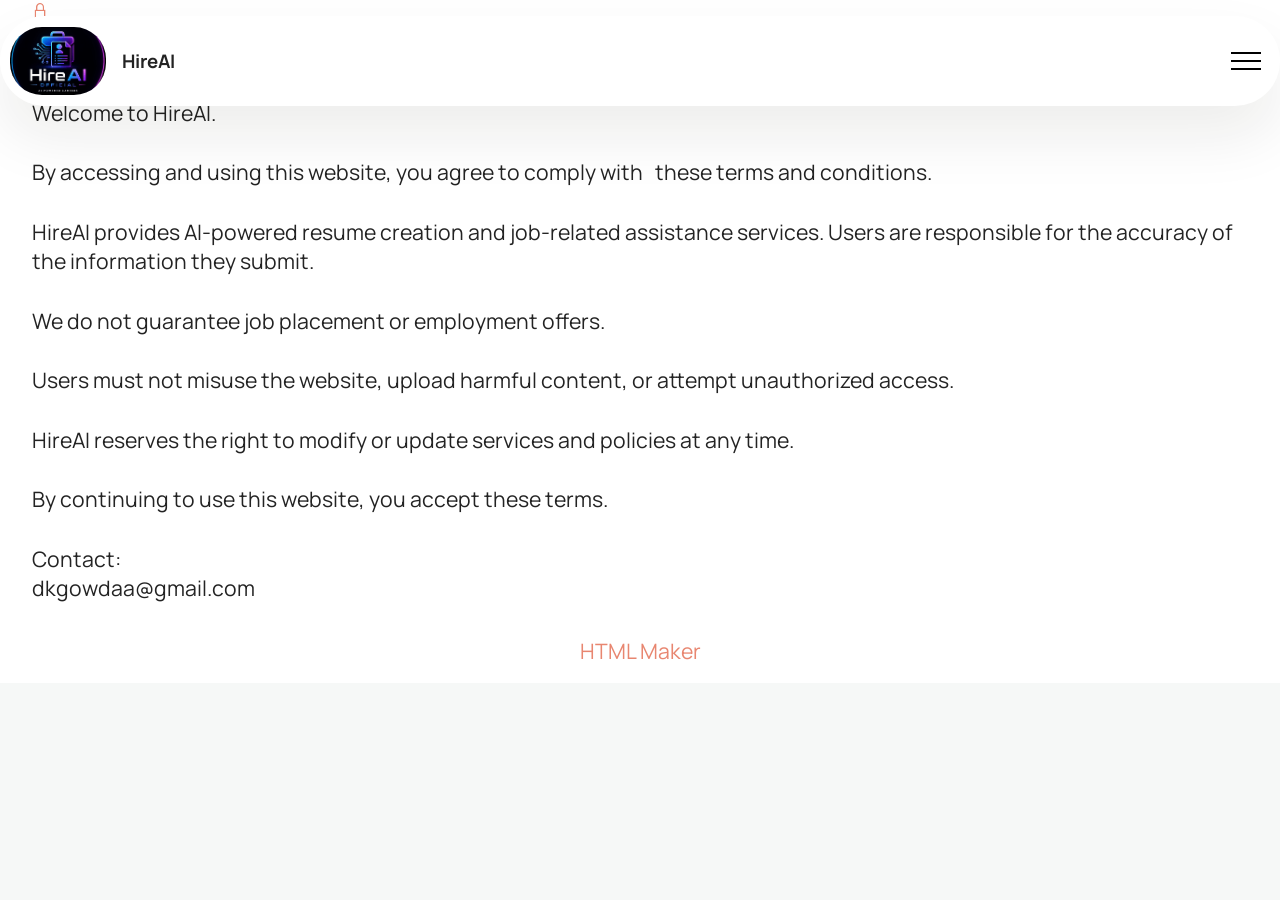
<file: page1.html>
<!DOCTYPE html>
<html  >
<head>
  <!-- Site made with Mobirise Website Builder v6.1.12, https://mobirise.com -->
  <meta charset="UTF-8">
  <meta http-equiv="X-UA-Compatible" content="IE=edge">
  <meta name="generator" content="Mobirise v6.1.12, mobirise.com">
  <meta name="viewport" content="width=device-width, initial-scale=1, minimum-scale=1">
  <link rel="shortcut icon" href="assets/images/chatgpt20image20may20172020262009-19-1520am-205x205.png" type="image/x-icon">
  <meta name="description" content="">
  
  
  <title>Privacy Policy&nbsp;</title>
  <link rel="stylesheet" href="assets/web/assets/mobirise-icons2/mobirise2.css">
  <link rel="stylesheet" href="assets/bootstrap/css/bootstrap.min.css">
  <link rel="stylesheet" href="assets/dropdown/css/style.css">
  <link rel="stylesheet" href="assets/theme/css/style.css">
  <link rel="preload" href="https://fonts.googleapis.com/css2?family=Manrope:wght@400;700&display=swap&display=swap" as="style" onload="this.onload=null;this.rel='stylesheet'">
  <noscript><link rel="stylesheet" href="https://fonts.googleapis.com/css2?family=Manrope:wght@400;700&display=swap&display=swap"></noscript>
  <link rel="preload" as="style" href="assets/mobirise/css/mbr-additional.css?v=QApDS5"><link rel="stylesheet" href="assets/mobirise/css/mbr-additional.css?v=QApDS5" type="text/css">

  
  
  
</head>
<body>
  
  <section data-bs-version="5.1" class="menu menu2 cid-vjNlM29Zcq" once="menu" id="menu02-8">
	

	<nav class="navbar navbar-dropdown navbar-fixed-top collapsed">
		<div class="container">
			<div class="navbar-brand">
				<span class="navbar-logo">
					<a href="https://drive.google.com/file/d/16n4PBV51z4h3AFt5yHfy7PLxOrb4oq-2/view?usp=drivesdk">
						<img src="assets/images/chatgpt20image20may20172020262009-19-1520am-205x205.png" alt="Mobirise Website Builder" style="height: 4.3rem;">
					</a>
				</span>
				<span class="navbar-caption-wrap"><a class="navbar-caption text-black text-primary display-4" href="http://hireai-official-app.netlify.app">HireAI</a></span>
			</div>
			<button class="navbar-toggler" type="button" data-toggle="collapse" data-bs-toggle="collapse" data-target="#navbarSupportedContent" data-bs-target="#navbarSupportedContent" aria-controls="navbarNavAltMarkup" aria-expanded="false" aria-label="Toggle navigation">
				<div class="hamburger">
					<span></span>
					<span></span>
					<span></span>
					<span></span>
				</div>
			</button>
			<div class="collapse navbar-collapse" id="navbarSupportedContent">
				<ul class="navbar-nav nav-dropdown nav-right" data-app-modern-menu="true"><li class="nav-item">
						<a class="nav-link link text-black text-primary display-4" href="https://docs.google.com/forms/d/e/1FAIpQLSeaKwsuylBvxk7GuhjGwFIje6a8Eac5Gizo-t8UX884D85cAw/viewform?usp=publish-editor">Resume</a>
					</li>
					<li class="nav-item">
						<a class="nav-link link text-black text-primary display-4" href="https://docs.google.com/forms/d/e/1FAIpQLSeaKwsuylBvxk7GuhjGwFIje6a8Eac5Gizo-t8UX884D85cAw/viewform?usp=publish-editor" aria-expanded="false">Jobs</a>
					</li>
					<li class="nav-item">
						<a class="nav-link link text-black text-primary display-4" href="https://wa.me/918904051108">Pricing</a>
					</li></ul>
				
				
			</div>
		</div>
	</nav>
</section>

<section data-bs-version="5.1" class="features10 cid-vjZsW5WM0L" id="features010-c">
  

  
  
  <div class="container">
    
    <div class="row">
      <div class="item features-without-image col-12 col-md-6 col-lg-12 active">
        <div class="item-wrapper">
          <div class="card-box align-left">
            <div class="iconfont-wrapper mb-3">
              <a href="page1.html"><span class="mbr-iconfont mobi-mbri-lock mobi-mbri"></span></a>
            </div>
            <h5 class="card-title mbr-fonts-style display-5"><strong>Privacy Policy&nbsp;</strong></h5>
            <p class="card-text mbr-fonts-style mb-3 display-7">Welcome to HireAI.<br><br>By accessing and using this website, you agree to comply with&nbsp; &nbsp;these terms and conditions.<br><br>HireAI provides AI-powered resume creation and job-related assistance services. Users are responsible for the accuracy of the information they submit.<br><br>We do not guarantee job placement or employment offers.<br><br>Users must not misuse the website, upload harmful content, or attempt unauthorized access.<br><br>HireAI reserves the right to modify or update services and policies at any time.<br><br>By continuing to use this website, you accept these terms.<br><br>Contact:<br>dkgowdaa@gmail.com</p>
            
          </div>
        </div>
      </div>
      
      
    </div>
  </div>
</section><section class="display-7" style="padding: 0;align-items: center;justify-content: center;flex-wrap: wrap;    align-content: center;display: flex;position: relative;height: 4rem;"><a href="https://mobiri.se/" style="flex: 1 1;height: 4rem;position: absolute;width: 100%;z-index: 1;"><img alt="" style="height: 4rem;" src="[data-uri]"></a><p style="margin: 0;text-align: center;" class="display-7">&#8204;</p><a style="z-index:1" href="https://mobirise.com/html-builder.html">HTML Maker</a></section><script src="assets/bootstrap/js/bootstrap.bundle.min.js"></script>  <script src="assets/smoothscroll/smooth-scroll.js"></script>  <script src="assets/ytplayer/index.js"></script>  <script src="assets/dropdown/js/navbar-dropdown.js"></script>  <script src="assets/theme/js/script.js"></script>  
  
  
</body>
</html>
</file>
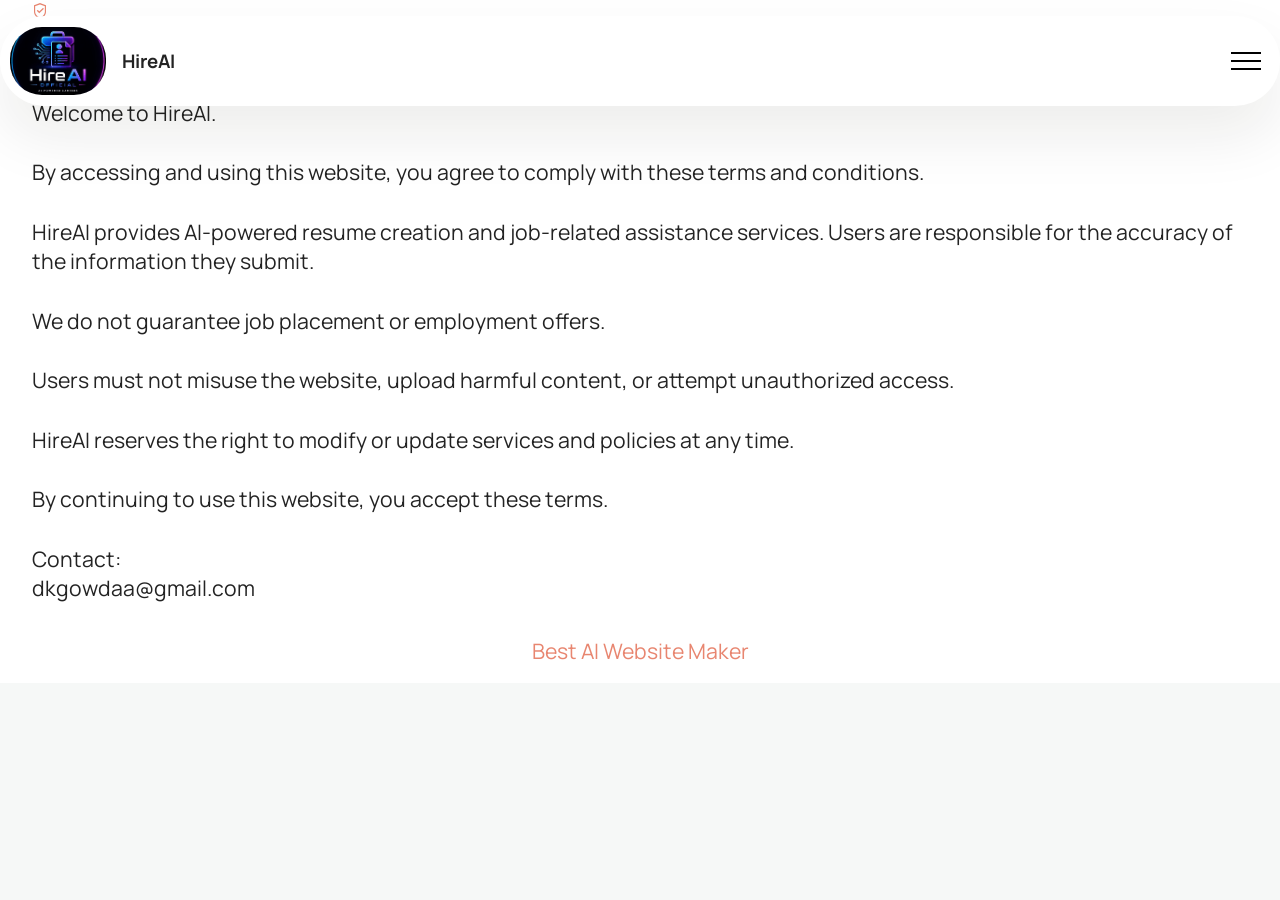
<file: page2.html>
<!DOCTYPE html>
<html  >
<head>
  <!-- Site made with Mobirise Website Builder v6.1.12, https://mobirise.com -->
  <meta charset="UTF-8">
  <meta http-equiv="X-UA-Compatible" content="IE=edge">
  <meta name="generator" content="Mobirise v6.1.12, mobirise.com">
  <meta name="viewport" content="width=device-width, initial-scale=1, minimum-scale=1">
  <link rel="shortcut icon" href="assets/images/chatgpt20image20may20172020262009-19-1520am-205x205.png" type="image/x-icon">
  <meta name="description" content="">
  
  
  <title>Terms And Conditions&nbsp;</title>
  <link rel="stylesheet" href="assets/web/assets/mobirise-icons2/mobirise2.css">
  <link rel="stylesheet" href="assets/bootstrap/css/bootstrap.min.css">
  <link rel="stylesheet" href="assets/dropdown/css/style.css">
  <link rel="stylesheet" href="assets/theme/css/style.css">
  <link rel="preload" href="https://fonts.googleapis.com/css2?family=Manrope:wght@400;700&display=swap&display=swap" as="style" onload="this.onload=null;this.rel='stylesheet'">
  <noscript><link rel="stylesheet" href="https://fonts.googleapis.com/css2?family=Manrope:wght@400;700&display=swap&display=swap"></noscript>
  <link rel="preload" as="style" href="assets/mobirise/css/mbr-additional.css?v=ixXpcN"><link rel="stylesheet" href="assets/mobirise/css/mbr-additional.css?v=ixXpcN" type="text/css">

  
  
  
</head>
<body>
  
  <section data-bs-version="5.1" class="menu menu2 cid-vjNlM29Zcq" once="menu" id="menu02-d">
	

	<nav class="navbar navbar-dropdown navbar-fixed-top collapsed">
		<div class="container">
			<div class="navbar-brand">
				<span class="navbar-logo">
					<a href="https://drive.google.com/file/d/16n4PBV51z4h3AFt5yHfy7PLxOrb4oq-2/view?usp=drivesdk">
						<img src="assets/images/chatgpt20image20may20172020262009-19-1520am-205x205.png" alt="Mobirise Website Builder" style="height: 4.3rem;">
					</a>
				</span>
				<span class="navbar-caption-wrap"><a class="navbar-caption text-black text-primary display-4" href="http://hireai-official-app.netlify.app">HireAI</a></span>
			</div>
			<button class="navbar-toggler" type="button" data-toggle="collapse" data-bs-toggle="collapse" data-target="#navbarSupportedContent" data-bs-target="#navbarSupportedContent" aria-controls="navbarNavAltMarkup" aria-expanded="false" aria-label="Toggle navigation">
				<div class="hamburger">
					<span></span>
					<span></span>
					<span></span>
					<span></span>
				</div>
			</button>
			<div class="collapse navbar-collapse" id="navbarSupportedContent">
				<ul class="navbar-nav nav-dropdown nav-right" data-app-modern-menu="true"><li class="nav-item">
						<a class="nav-link link text-black text-primary display-4" href="https://docs.google.com/forms/d/e/1FAIpQLSeaKwsuylBvxk7GuhjGwFIje6a8Eac5Gizo-t8UX884D85cAw/viewform?usp=publish-editor">Resume</a>
					</li>
					<li class="nav-item">
						<a class="nav-link link text-black text-primary display-4" href="https://docs.google.com/forms/d/e/1FAIpQLSeaKwsuylBvxk7GuhjGwFIje6a8Eac5Gizo-t8UX884D85cAw/viewform?usp=publish-editor" aria-expanded="false">Jobs</a>
					</li>
					<li class="nav-item">
						<a class="nav-link link text-black text-primary display-4" href="https://wa.me/918904051108">Pricing</a>
					</li></ul>
				
				
			</div>
		</div>
	</nav>
</section>

<section data-bs-version="5.1" class="features10 cid-vjZu2lwcS6" id="features010-f">
  

  
  
  <div class="container">
    
    <div class="row">
      <div class="item features-without-image col-12 col-md-6 col-lg-12">
        <div class="item-wrapper">
          <div class="card-box align-left">
            <div class="iconfont-wrapper mb-3">
              <a href="page2.html"><span class="mbr-iconfont mobi-mbri-protect mobi-mbri"></span></a>
            </div>
            <h5 class="card-title mbr-fonts-style display-5"><strong>Terms And Conditions&nbsp;</strong></h5>
            <p class="card-text mbr-fonts-style mb-3 display-7">Welcome to HireAI.<br><br>By accessing and using this website, you agree to comply with these terms and conditions.<br><br>HireAI provides AI-powered resume creation and job-related assistance services. Users are responsible for the accuracy of the information they submit.<br><br>We do not guarantee job placement or employment offers.<br><br>Users must not misuse the website, upload harmful content, or attempt unauthorized access.<br><br>HireAI reserves the right to modify or update services and policies at any time.<br><br>By continuing to use this website, you accept these terms.<br><br>Contact:<br>dkgowdaa@gmail.com</p>
            
          </div>
        </div>
      </div>
      
      
    </div>
  </div>
</section><section class="display-7" style="padding: 0;align-items: center;justify-content: center;flex-wrap: wrap;    align-content: center;display: flex;position: relative;height: 4rem;"><a href="https://mobiri.se/" style="flex: 1 1;height: 4rem;position: absolute;width: 100%;z-index: 1;"><img alt="" style="height: 4rem;" src="[data-uri]"></a><p style="margin: 0;text-align: center;" class="display-7">&#8204;</p><a style="z-index:1" href="https://mobirise.com/builder/ai-website-maker.html">Best AI Website Maker</a></section><script src="assets/bootstrap/js/bootstrap.bundle.min.js"></script>  <script src="assets/smoothscroll/smooth-scroll.js"></script>  <script src="assets/ytplayer/index.js"></script>  <script src="assets/dropdown/js/navbar-dropdown.js"></script>  <script src="assets/theme/js/script.js"></script>  
  
  
</body>
</html>
</file>
<file: assets/web/assets/mobirise-icons2/mobirise2.css>
@font-face {
  font-family: 'Moririse2';
  font-display: swap;
  src:  url('mobirise2.eot?f2bix4');
  src:  url('mobirise2.eot?f2bix4#iefix') format('embedded-opentype'),
    url('mobirise2.woff2?f2bix4') format('woff2'),
    url('mobirise2.woff?f2bix4') format('woff'),
    url('mobirise2.ttf?f2bix4') format('truetype'),
    url('mobirise2.svg?f2bix4#mobirise2') format('svg');
  font-weight: normal;
  font-style: normal;
}

[class^="mobi-"], [class*=" mobi-"] {
  /* use !important to prevent issues with browser extensions that change fonts */
  font-family: 'Moririse2' !important;
  speak: none;
  font-style: normal;
  font-weight: normal;
  font-variant: normal;
  text-transform: none;
  line-height: 1;

  /* Better Font Rendering =========== */
  -webkit-font-smoothing: antialiased;
  -moz-osx-font-smoothing: grayscale;
}

.mobi-mbri-add-submenu:before {
  content: "\e900";
}
.mobi-mbri-alert:before {
  content: "\e901";
}
.mobi-mbri-align-center:before {
  content: "\e902";
}
.mobi-mbri-align-justify:before {
  content: "\e903";
}
.mobi-mbri-align-left:before {
  content: "\e904";
}
.mobi-mbri-align-right:before {
  content: "\e905";
}
.mobi-mbri-android:before {
  content: "\e906";
}
.mobi-mbri-apple:before {
  content: "\e907";
}
.mobi-mbri-arrow-down:before {
  content: "\e908";
}
.mobi-mbri-arrow-next:before {
  content: "\e909";
}
.mobi-mbri-arrow-prev:before {
  content: "\e90a";
}
.mobi-mbri-arrow-up:before {
  content: "\e90b";
}
.mobi-mbri-bold:before {
  content: "\e90c";
}
.mobi-mbri-bookmark:before {
  content: "\e90d";
}
.mobi-mbri-bootstrap:before {
  content: "\e90e";
}
.mobi-mbri-briefcase:before {
  content: "\e90f";
}
.mobi-mbri-browse:before {
  content: "\e910";
}
.mobi-mbri-bulleted-list:before {
  content: "\e911";
}
.mobi-mbri-calendar:before {
  content: "\e912";
}
.mobi-mbri-camera:before {
  content: "\e913";
}
.mobi-mbri-cart-add:before {
  content: "\e914";
}
.mobi-mbri-cart-full:before {
  content: "\e915";
}
.mobi-mbri-cash:before {
  content: "\e916";
}
.mobi-mbri-change-style:before {
  content: "\e917";
}
.mobi-mbri-chat:before {
  content: "\e918";
}
.mobi-mbri-clock:before {
  content: "\e919";
}
.mobi-mbri-close:before {
  content: "\e91a";
}
.mobi-mbri-cloud:before {
  content: "\e91b";
}
.mobi-mbri-code:before {
  content: "\e91c";
}
.mobi-mbri-contact-form:before {
  content: "\e91d";
}
.mobi-mbri-credit-card:before {
  content: "\e91e";
}
.mobi-mbri-cursor-click:before {
  content: "\e91f";
}
.mobi-mbri-cust-feedback:before {
  content: "\e920";
}
.mobi-mbri-database:before {
  content: "\e921";
}
.mobi-mbri-delivery:before {
  content: "\e922";
}
.mobi-mbri-desktop:before {
  content: "\e923";
}
.mobi-mbri-devices:before {
  content: "\e924";
}
.mobi-mbri-down:before {
  content: "\e925";
}
.mobi-mbri-download-2:before {
  content: "\e926";
}
.mobi-mbri-download:before {
  content: "\e927";
}
.mobi-mbri-drag-n-drop-2:before {
  content: "\e928";
}
.mobi-mbri-drag-n-drop:before {
  content: "\e929";
}
.mobi-mbri-edit-2:before {
  content: "\e92a";
}
.mobi-mbri-edit:before {
  content: "\e92b";
}
.mobi-mbri-error:before {
  content: "\e92c";
}
.mobi-mbri-extension:before {
  content: "\e92d";
}
.mobi-mbri-features:before {
  content: "\e92e";
}
.mobi-mbri-file:before {
  content: "\e92f";
}
.mobi-mbri-flag:before {
  content: "\e930";
}
.mobi-mbri-folder:before {
  content: "\e931";
}
.mobi-mbri-gift:before {
  content: "\e932";
}
.mobi-mbri-github:before {
  content: "\e933";
}
.mobi-mbri-globe-2:before {
  content: "\e934";
}
.mobi-mbri-globe:before {
  content: "\e935";
}
.mobi-mbri-growing-chart:before {
  content: "\e936";
}
.mobi-mbri-hearth:before {
  content: "\e937";
}
.mobi-mbri-help:before {
  content: "\e938";
}
.mobi-mbri-home:before {
  content: "\e939";
}
.mobi-mbri-hot-cup:before {
  content: "\e93a";
}
.mobi-mbri-idea:before {
  content: "\e93b";
}
.mobi-mbri-image-gallery:before {
  content: "\e93c";
}
.mobi-mbri-image-slider:before {
  content: "\e93d";
}
.mobi-mbri-info:before {
  content: "\e93e";
}
.mobi-mbri-italic:before {
  content: "\e93f";
}
.mobi-mbri-key:before {
  content: "\e940";
}
.mobi-mbri-laptop:before {
  content: "\e941";
}
.mobi-mbri-layers:before {
  content: "\e942";
}
.mobi-mbri-left-right:before {
  content: "\e943";
}
.mobi-mbri-left:before {
  content: "\e944";
}
.mobi-mbri-letter:before {
  content: "\e945";
}
.mobi-mbri-like:before {
  content: "\e946";
}
.mobi-mbri-link:before {
  content: "\e947";
}
.mobi-mbri-lock:before {
  content: "\e948";
}
.mobi-mbri-login:before {
  content: "\e949";
}
.mobi-mbri-logout:before {
  content: "\e94a";
}
.mobi-mbri-magic-stick:before {
  content: "\e94b";
}
.mobi-mbri-map-pin:before {
  content: "\e94c";
}
.mobi-mbri-menu:before {
  content: "\e94d";
}
.mobi-mbri-mobile-2:before {
  content: "\e94e";
}
.mobi-mbri-mobile-horizontal:before {
  content: "\e94f";
}
.mobi-mbri-mobile:before {
  content: "\e950";
}
.mobi-mbri-mobirise:before {
  content: "\e951";
}
.mobi-mbri-more-horizontal:before {
  content: "\e952";
}
.mobi-mbri-more-vertical:before {
  content: "\e953";
}
.mobi-mbri-music:before {
  content: "\e954";
}
.mobi-mbri-new-file:before {
  content: "\e955";
}
.mobi-mbri-numbered-list:before {
  content: "\e956";
}
.mobi-mbri-opened-folder:before {
  content: "\e957";
}
.mobi-mbri-pages:before {
  content: "\e958";
}
.mobi-mbri-paper-plane:before {
  content: "\e959";
}
.mobi-mbri-paperclip:before {
  content: "\e95a";
}
.mobi-mbri-phone:before {
  content: "\e95b";
}
.mobi-mbri-photo:before {
  content: "\e95c";
}
.mobi-mbri-photos:before {
  content: "\e95d";
}
.mobi-mbri-pin:before {
  content: "\e95e";
}
.mobi-mbri-play:before {
  content: "\e95f";
}
.mobi-mbri-plus:before {
  content: "\e960";
}
.mobi-mbri-preview:before {
  content: "\e961";
}
.mobi-mbri-print:before {
  content: "\e962";
}
.mobi-mbri-protect:before {
  content: "\e963";
}
.mobi-mbri-question:before {
  content: "\e964";
}
.mobi-mbri-quote-left:before {
  content: "\e965";
}
.mobi-mbri-quote-right:before {
  content: "\e966";
}
.mobi-mbri-redo:before {
  content: "\e967";
}
.mobi-mbri-refresh:before {
  content: "\e968";
}
.mobi-mbri-responsive-2:before {
  content: "\e969";
}
.mobi-mbri-responsive:before {
  content: "\e96a";
}
.mobi-mbri-right:before {
  content: "\e96b";
}
.mobi-mbri-rocket:before {
  content: "\e96c";
}
.mobi-mbri-sad-face:before {
  content: "\e96d";
}
.mobi-mbri-sale:before {
  content: "\e96e";
}
.mobi-mbri-save:before {
  content: "\e96f";
}
.mobi-mbri-search:before {
  content: "\e970";
}
.mobi-mbri-setting-2:before {
  content: "\e971";
}
.mobi-mbri-setting-3:before {
  content: "\e972";
}
.mobi-mbri-setting:before {
  content: "\e973";
}
.mobi-mbri-share:before {
  content: "\e974";
}
.mobi-mbri-shopping-bag:before {
  content: "\e975";
}
.mobi-mbri-shopping-basket:before {
  content: "\e976";
}
.mobi-mbri-shopping-cart:before {
  content: "\e977";
}
.mobi-mbri-sites:before {
  content: "\e978";
}
.mobi-mbri-smile-face:before {
  content: "\e979";
}
.mobi-mbri-speed:before {
  content: "\e97a";
}
.mobi-mbri-star:before {
  content: "\e97b";
}
.mobi-mbri-success:before {
  content: "\e97c";
}
.mobi-mbri-sun:before {
  content: "\e97d";
}
.mobi-mbri-sun2:before {
  content: "\e97e";
}
.mobi-mbri-tablet-vertical:before {
  content: "\e97f";
}
.mobi-mbri-tablet:before {
  content: "\e980";
}
.mobi-mbri-target:before {
  content: "\e981";
}
.mobi-mbri-timer:before {
  content: "\e982";
}
.mobi-mbri-to-ftp:before {
  content: "\e983";
}
.mobi-mbri-to-local-drive:before {
  content: "\e984";
}
.mobi-mbri-touch-swipe:before {
  content: "\e985";
}
.mobi-mbri-touch:before {
  content: "\e986";
}
.mobi-mbri-trash:before {
  content: "\e987";
}
.mobi-mbri-underline:before {
  content: "\e988";
}
.mobi-mbri-undo:before {
  content: "\e989";
}
.mobi-mbri-unlink:before {
  content: "\e98a";
}
.mobi-mbri-unlock:before {
  content: "\e98b";
}
.mobi-mbri-up-down:before {
  content: "\e98c";
}
.mobi-mbri-up:before {
  content: "\e98d";
}
.mobi-mbri-update:before {
  content: "\e98e";
}
.mobi-mbri-upload-2:before {
  content: "\e98f";
}
.mobi-mbri-upload:before {
  content: "\e990";
}
.mobi-mbri-user-2:before {
  content: "\e991";
}
.mobi-mbri-user:before {
  content: "\e992";
}
.mobi-mbri-users:before {
  content: "\e993";
}
.mobi-mbri-video-play:before {
  content: "\e994";
}
.mobi-mbri-video:before {
  content: "\e995";
}
.mobi-mbri-watch:before {
  content: "\e996";
}
.mobi-mbri-website-theme-2:before {
  content: "\e997";
}
.mobi-mbri-website-theme:before {
  content: "\e998";
}
.mobi-mbri-wifi:before {
  content: "\e999";
}
.mobi-mbri-windows:before {
  content: "\e99a";
}
.mobi-mbri-zoom-in:before {
  content: "\e99b";
}
.mobi-mbri-zoom-out:before {
  content: "\e99c";
}
</file>
<file: assets/dropdown/css/style.css>
.navbar-dropdown {
  left: 0;
  padding: 0;
  position: absolute;
  right: 0;
  top: 0;
  transition: all 0.45s ease;
  z-index: 1030;
  background: #282828; }
  .navbar-dropdown .navbar-logo {
    margin-right: 0.8rem;
    transition: margin 0.3s ease-in-out;
    vertical-align: middle; }
    .navbar-dropdown .navbar-logo img {
      height: 3.125rem;
      transition: all 0.3s ease-in-out; }
    .navbar-dropdown .navbar-logo.mbr-iconfont {
      font-size: 3.125rem;
      line-height: 3.125rem; }
  .navbar-dropdown .navbar-caption {
    font-weight: 700;
    white-space: normal;
    vertical-align: -4px;
    line-height: 3.125rem !important; }
    .navbar-dropdown .navbar-caption, .navbar-dropdown .navbar-caption:hover {
      color: inherit;
      text-decoration: none; }
  .navbar-dropdown .mbr-iconfont + .navbar-caption {
    vertical-align: -1px; }
  .navbar-dropdown.navbar-fixed-top {
    position: fixed; }
  .navbar-dropdown .navbar-brand span {
    vertical-align: -4px; }
  .navbar-dropdown.bg-color.transparent {
    background: none; }
  .navbar-dropdown.navbar-short .navbar-brand {
    padding: 0.625rem 0; }
    .navbar-dropdown.navbar-short .navbar-brand span {
      vertical-align: -1px; }
  .navbar-dropdown.navbar-short .navbar-caption {
    line-height: 2.375rem !important;
    vertical-align: -2px; }
  .navbar-dropdown.navbar-short .navbar-logo {
    margin-right: 0.5rem; }
    .navbar-dropdown.navbar-short .navbar-logo img {
      height: 2.375rem; }
    .navbar-dropdown.navbar-short .navbar-logo.mbr-iconfont {
      font-size: 2.375rem;
      line-height: 2.375rem; }
  .navbar-dropdown.navbar-short .mbr-table-cell {
    height: 3.625rem; }
  .navbar-dropdown .navbar-close {
    left: 0.6875rem;
    position: fixed;
    top: 0.75rem;
    z-index: 1000; }
  .navbar-dropdown .hamburger-icon {
    content: "";
    display: inline-block;
    vertical-align: middle;
    width: 16px;
    -webkit-box-shadow: 0 -6px 0 1px #282828,0 0 0 1px #282828,0 6px 0 1px #282828;
    -moz-box-shadow: 0 -6px 0 1px #282828,0 0 0 1px #282828,0 6px 0 1px #282828;
    box-shadow: 0 -6px 0 1px #282828,0 0 0 1px #282828,0 6px 0 1px #282828; }

.dropdown-menu .dropdown-toggle[data-toggle="dropdown-submenu"]::after {
  border-bottom: 0.35em solid transparent;
  border-left: 0.35em solid;
  border-right: 0;
  border-top: 0.35em solid transparent;
  margin-left: 0.3rem; }

.dropdown-menu .dropdown-item:focus {
  outline: 0; }

.nav-dropdown {
  font-size: 0.75rem;
  font-weight: 500;
  height: auto !important; }
  .nav-dropdown .nav-btn {
    padding-left: 1rem; }
  .nav-dropdown .link {
    margin: .667em 1.667em;
    font-weight: 500;
    padding: 0;
    transition: color .2s ease-in-out; }
    .nav-dropdown .link.dropdown-toggle {
      margin-right: 2.583em; }
      .nav-dropdown .link.dropdown-toggle::after {
        margin-left: .25rem;
        border-top: 0.35em solid;
        border-right: 0.35em solid transparent;
        border-left: 0.35em solid transparent;
        border-bottom: 0; }
      .nav-dropdown .link.dropdown-toggle[aria-expanded="true"] {
        margin: 0;
        padding: 0.667em 3.263em  0.667em 1.667em; }
  .nav-dropdown .link::after,
  .nav-dropdown .dropdown-item::after {
    color: inherit; }
  .nav-dropdown .btn {
    font-size: 0.75rem;
    font-weight: 700;
    letter-spacing: 0;
    margin-bottom: 0;
    padding-left: 1.25rem;
    padding-right: 1.25rem; }
  .nav-dropdown .dropdown-menu {
    border-radius: 0;
    border: 0;
    left: 0;
    margin: 0;
    padding-bottom: 1.25rem;
    padding-top: 1.25rem;
    position: relative; }
  .nav-dropdown .dropdown-submenu {
    margin-left: 0.125rem;
    top: 0; }
  .nav-dropdown .dropdown-item {
    font-weight: 500;
    line-height: 2;
    padding: 0.3846em 4.615em 0.3846em 1.5385em;
    position: relative;
    transition: color .2s ease-in-out, background-color .2s ease-in-out; }
    .nav-dropdown .dropdown-item::after {
      margin-top: -0.3077em;
      position: absolute;
      right: 1.1538em;
      top: 50%; }
    .nav-dropdown .dropdown-item:focus, .nav-dropdown .dropdown-item:hover {
      background: none; }

@media (max-width: 767px) {
  .nav-dropdown.navbar-toggleable-sm {
    bottom: 0;
    display: none;
    left: 0;
    overflow-x: hidden;
    position: fixed;
    top: 0;
    transform: translateX(-100%);
    -ms-transform: translateX(-100%);
    -webkit-transform: translateX(-100%);
    width: 18.75rem;
    z-index: 999; } }
.nav-dropdown.navbar-toggleable-xl {
  bottom: 0;
  display: none;
  left: 0;
  overflow-x: hidden;
  position: fixed;
  top: 0;
  transform: translateX(-100%);
  -ms-transform: translateX(-100%);
  -webkit-transform: translateX(-100%);
  width: 18.75rem;
  z-index: 999; }

.nav-dropdown-sm {
  display: block !important;
  overflow-x: hidden;
  overflow: auto;
  padding-top: 3.875rem; }
  .nav-dropdown-sm::after {
    content: "";
    display: block;
    height: 3rem;
    width: 100%; }
  .nav-dropdown-sm.collapse.in ~ .navbar-close {
    display: block !important; }
  .nav-dropdown-sm.collapsing, .nav-dropdown-sm.collapse.in {
    transform: translateX(0);
    -ms-transform: translateX(0);
    -webkit-transform: translateX(0);
    transition: all 0.25s ease-out;
    -webkit-transition: all 0.25s ease-out;
    background: #282828; }
  .nav-dropdown-sm.collapsing[aria-expanded="false"] {
    transform: translateX(-100%);
    -ms-transform: translateX(-100%);
    -webkit-transform: translateX(-100%); }
  .nav-dropdown-sm .nav-item {
    display: block;
    margin-left: 0 !important;
    padding-left: 0; }
  .nav-dropdown-sm .link,
  .nav-dropdown-sm .dropdown-item {
    border-top: 1px dotted rgba(255, 255, 255, 0.1);
    font-size: 0.8125rem;
    line-height: 1.6;
    margin: 0 !important;
    padding: 0.875rem 2.4rem 0.875rem 1.5625rem !important;
    position: relative;
    white-space: normal; }
    .nav-dropdown-sm .link:focus, .nav-dropdown-sm .link:hover,
    .nav-dropdown-sm .dropdown-item:focus,
    .nav-dropdown-sm .dropdown-item:hover {
      background: rgba(0, 0, 0, 0.2) !important;
      color: #c0a375; }
  .nav-dropdown-sm .nav-btn {
    position: relative;
    padding: 1.5625rem 1.5625rem 0 1.5625rem; }
    .nav-dropdown-sm .nav-btn::before {
      border-top: 1px dotted rgba(255, 255, 255, 0.1);
      content: "";
      left: 0;
      position: absolute;
      top: 0;
      width: 100%; }
    .nav-dropdown-sm .nav-btn + .nav-btn {
      padding-top: 0.625rem; }
      .nav-dropdown-sm .nav-btn + .nav-btn::before {
        display: none; }
  .nav-dropdown-sm .btn {
    padding: 0.625rem 0; }
  .nav-dropdown-sm .dropdown-toggle[data-toggle="dropdown-submenu"]::after {
    margin-left: .25rem;
    border-top: 0.35em solid;
    border-right: 0.35em solid transparent;
    border-left: 0.35em solid transparent;
    border-bottom: 0; }
  .nav-dropdown-sm .dropdown-toggle[data-toggle="dropdown-submenu"][aria-expanded="true"]::after {
    border-top: 0;
    border-right: 0.35em solid transparent;
    border-left: 0.35em solid transparent;
    border-bottom: 0.35em solid; }
  .nav-dropdown-sm .dropdown-menu {
    margin: 0;
    padding: 0;
    position: relative;
    top: 0;
    left: 0;
    width: 100%;
    border: 0;
    float: none;
    border-radius: 0;
    background: none; }
  .nav-dropdown-sm .dropdown-submenu {
    left: 100%;
    margin-left: 0.125rem;
    margin-top: -1.25rem;
    top: 0; }

.navbar-toggleable-sm .nav-dropdown .dropdown-menu {
  position: absolute; }

.navbar-toggleable-sm .nav-dropdown .dropdown-submenu {
  left: 100%;
  margin-left: 0.125rem;
  margin-top: -1.25rem;
  top: 0; }

.navbar-toggleable-sm.opened .nav-dropdown .dropdown-menu {
  position: relative; }

.navbar-toggleable-sm.opened .nav-dropdown .dropdown-submenu {
  left: 0;
  margin-left: 00rem;
  margin-top: 0rem;
  top: 0; }

.is-builder .nav-dropdown.collapsing {
  transition: none !important; }
</file>
<file: assets/theme/css/style.css>
@charset "UTF-8";
section {
  background-color: #ffffff;
}

body {
  font-style: normal;
  line-height: 1.5;
  font-weight: 400;
  color: #232323;
  position: relative;
}

button {
  background-color: transparent;
  border-color: transparent;
}

.embla__button,
.carousel-control {
  background-color: #edefea !important;
  opacity: 0.8 !important;
  color: #464845 !important;
  border-color: #edefea !important;
}

.carousel .close,
.modalWindow .close {
  background-color: #edefea !important;
  color: #464845 !important;
  border-color: #edefea !important;
  opacity: 0.8 !important;
}

.carousel .close:hover,
.modalWindow .close:hover {
  opacity: 1 !important;
}

.carousel-indicators li {
  background-color: #edefea !important;
  border: 2px solid #464845 !important;
}

.carousel-indicators li:hover,
.carousel-indicators li:active {
  opacity: 0.8 !important;
}

.embla__button:hover,
.carousel-control:hover {
  background-color: #edefea !important;
  opacity: 1 !important;
}

.modalWindow-video-container {
  height: 80%;
}

section,
.container,
.container-fluid {
  position: relative;
  word-wrap: break-word;
}

a.mbr-iconfont:hover {
  text-decoration: none;
}

.article .lead p,
.article .lead ul,
.article .lead ol,
.article .lead pre,
.article .lead blockquote {
  margin-bottom: 0;
}

a {
  font-style: normal;
  font-weight: 400;
  cursor: pointer;
}
a, a:hover {
  text-decoration: none;
}

.mbr-section-title {
  font-style: normal;
  line-height: 1.3;
}

.mbr-section-subtitle {
  line-height: 1.3;
}

.mbr-text {
  font-style: normal;
  line-height: 1.7;
}

h1,
h2,
h3,
h4,
h5,
h6,
.display-1,
.display-2,
.display-4,
.display-5,
.display-7,
span,
p,
a {
  line-height: 1;
  word-break: break-word;
  word-wrap: break-word;
  font-weight: 400;
}

b,
strong {
  font-weight: bold;
}

input:-webkit-autofill, input:-webkit-autofill:hover, input:-webkit-autofill:focus, input:-webkit-autofill:active {
  transition-delay: 9999s;
  -webkit-transition-property: background-color, color;
  transition-property: background-color, color;
}

textarea[type=hidden] {
  display: none;
}

section {
  background-position: 50% 50%;
  background-repeat: no-repeat;
  background-size: cover;
}
section .mbr-background-video,
section .mbr-background-video-preview {
  position: absolute;
  bottom: 0;
  left: 0;
  right: 0;
  top: 0;
}

.hidden {
  visibility: hidden;
}

.mbr-z-index20 {
  z-index: 20;
}

/*! Base colors */
.mbr-white {
  color: #ffffff;
}

.mbr-black {
  color: #111111;
}

.mbr-bg-white {
  background-color: #ffffff;
}

.mbr-bg-black {
  background-color: #000000;
}

/*! Text-aligns */
.align-left {
  text-align: left;
}

.align-center {
  text-align: center;
}

.align-right {
  text-align: right;
}

/*! Font-weight  */
.mbr-light {
  font-weight: 300;
}

.mbr-regular {
  font-weight: 400;
}

.mbr-semibold {
  font-weight: 500;
}

.mbr-bold {
  font-weight: 700;
}

/*! Media  */
.media-content {
  flex-basis: 100%;
}

.media-container-row {
  display: flex;
  flex-direction: row;
  flex-wrap: wrap;
  justify-content: center;
  align-content: center;
  align-items: start;
}
.media-container-row .media-size-item {
  width: 400px;
}

.media-container-column {
  display: flex;
  flex-direction: column;
  flex-wrap: wrap;
  justify-content: center;
  align-content: center;
  align-items: stretch;
}
.media-container-column > * {
  width: 100%;
}

@media (min-width: 992px) {
  .media-container-row {
    flex-wrap: nowrap;
  }
}
figure {
  margin-bottom: 0;
  overflow: hidden;
}

figure[mbr-media-size] {
  transition: width 0.1s;
}

img,
iframe {
  display: block;
  width: 100%;
}

.card {
  background-color: transparent;
  border: none;
}

.card-box {
  width: 100%;
}

.card-img {
  text-align: center;
  flex-shrink: 0;
  -webkit-flex-shrink: 0;
}

.media {
  max-width: 100%;
  margin: 0 auto;
}

.mbr-figure {
  align-self: center;
}

.media-container > div {
  max-width: 100%;
}

.mbr-figure img,
.card-img img {
  width: 100%;
}

@media (max-width: 991px) {
  .media-size-item {
    width: auto !important;
  }
  .media {
    width: auto;
  }
  .mbr-figure {
    width: 100% !important;
  }
}
/*! Buttons */
.mbr-section-btn {
  margin-left: -0.6rem;
  margin-right: -0.6rem;
  font-size: 0;
}

.btn {
  font-weight: 600;
  border-width: 1px;
  font-style: normal;
  margin: 0.6rem 0.6rem;
  white-space: normal;
  transition: all 0.2s ease-in-out;
  display: inline-flex;
  align-items: center;
  justify-content: center;
  word-break: break-word;
}

.btn-sm {
  font-weight: 600;
  letter-spacing: 0px;
  transition: all 0.3s ease-in-out;
}

.btn-md {
  font-weight: 600;
  letter-spacing: 0px;
  transition: all 0.3s ease-in-out;
}

.btn-lg {
  font-weight: 600;
  letter-spacing: 0px;
  transition: all 0.3s ease-in-out;
}

.btn-form {
  margin: 0;
}
.btn-form:hover {
  cursor: pointer;
}

nav .mbr-section-btn {
  margin-left: 0rem;
  margin-right: 0rem;
}

/*! Btn icon margin */
.btn .mbr-iconfont,
.btn.btn-sm .mbr-iconfont {
  order: 1;
  cursor: pointer;
  margin-left: 0.5rem;
  vertical-align: sub;
}

.btn.btn-md .mbr-iconfont,
.btn.btn-md .mbr-iconfont {
  margin-left: 0.8rem;
}

.mbr-regular {
  font-weight: 400;
}

.mbr-semibold {
  font-weight: 500;
}

.mbr-bold {
  font-weight: 700;
}

[type=submit] {
  -webkit-appearance: none;
}

/*! Full-screen */
.mbr-fullscreen .mbr-overlay {
  min-height: 100vh;
}

.mbr-fullscreen {
  display: flex;
  display: -moz-flex;
  display: -ms-flex;
  display: -o-flex;
  align-items: center;
  min-height: 100vh;
  padding-top: 3rem;
  padding-bottom: 3rem;
}

/*! Map */
.map {
  height: 25rem;
  position: relative;
}
.map iframe {
  width: 100%;
  height: 100%;
}

/*! Scroll to top arrow */
.mbr-arrow-up {
  bottom: 25px;
  right: 90px;
  position: fixed;
  text-align: right;
  z-index: 5000;
  color: #ffffff;
  font-size: 22px;
}

.mbr-arrow-up a {
  background: rgba(0, 0, 0, 0.2);
  border-radius: 50%;
  color: #fff;
  display: inline-block;
  height: 60px;
  width: 60px;
  border: 2px solid #fff;
  outline-style: none !important;
  position: relative;
  text-decoration: none;
  transition: all 0.3s ease-in-out;
  cursor: pointer;
  text-align: center;
}
.mbr-arrow-up a:hover {
  background-color: rgba(0, 0, 0, 0.4);
}
.mbr-arrow-up a i {
  line-height: 60px;
}

.mbr-arrow-up-icon {
  display: block;
  color: #fff;
}

.mbr-arrow-up-icon::before {
  content: "›";
  display: inline-block;
  font-family: serif;
  font-size: 22px;
  line-height: 1;
  font-style: normal;
  position: relative;
  top: 6px;
  left: -4px;
  transform: rotate(-90deg);
}

/*! Arrow Down */
.mbr-arrow {
  position: absolute;
  bottom: 45px;
  left: 50%;
  width: 60px;
  height: 60px;
  cursor: pointer;
  background-color: rgba(80, 80, 80, 0.5);
  border-radius: 50%;
  transform: translateX(-50%);
}
@media (max-width: 767px) {
  .mbr-arrow {
    display: none;
  }
}
.mbr-arrow > a {
  display: inline-block;
  text-decoration: none;
  outline-style: none;
  animation: arrowdown 1.7s ease-in-out infinite;
  color: #ffffff;
}
.mbr-arrow > a > i {
  position: absolute;
  top: -2px;
  left: 15px;
  font-size: 2rem;
}

#scrollToTop a i::before {
  content: "";
  position: absolute;
  display: block;
  border-bottom: 2.5px solid #fff;
  border-left: 2.5px solid #fff;
  width: 27.8%;
  height: 27.8%;
  left: 50%;
  top: 51%;
  transform: translateY(-30%) translateX(-50%) rotate(135deg);
}

@keyframes arrowdown {
  0% {
    transform: translateY(0px);
  }
  50% {
    transform: translateY(-5px);
  }
  100% {
    transform: translateY(0px);
  }
}
@media (max-width: 500px) {
  .mbr-arrow-up {
    left: 0;
    right: 0;
    text-align: center;
  }
}
/*Gradients animation*/
@keyframes gradient-animation {
  from {
    background-position: 0% 100%;
    animation-timing-function: ease-in-out;
  }
  to {
    background-position: 100% 0%;
    animation-timing-function: ease-in-out;
  }
}
.bg-gradient {
  background-size: 200% 200%;
  animation: gradient-animation 5s infinite alternate;
  -webkit-animation: gradient-animation 5s infinite alternate;
}

.menu .navbar-brand {
  display: -webkit-flex;
}
.menu .navbar-brand span {
  display: flex;
  display: -webkit-flex;
}
.menu .navbar-brand .navbar-caption-wrap {
  display: -webkit-flex;
}
.menu .navbar-brand .navbar-logo img {
  display: -webkit-flex;
  width: auto;
}
@media (min-width: 768px) and (max-width: 991px) {
  .menu .navbar-toggleable-sm .navbar-nav {
    display: -ms-flexbox;
  }
}
@media (max-width: 991px) {
  .menu .navbar-collapse {
    max-height: 93.5vh;
  }
  .menu .navbar-collapse.show {
    overflow: auto;
  }
}
@media (min-width: 992px) {
  .menu .navbar-nav.nav-dropdown {
    display: -webkit-flex;
  }
  .menu .navbar-toggleable-sm .navbar-collapse {
    display: -webkit-flex !important;
  }
  .menu .collapsed .navbar-collapse {
    max-height: 93.5vh;
  }
  .menu .collapsed .navbar-collapse.show {
    overflow: auto;
  }
}
@media (max-width: 767px) {
  .menu .navbar-collapse {
    max-height: 80vh;
  }
}

.nav-link .mbr-iconfont {
  margin-right: 0.5rem;
}

.navbar {
  display: -webkit-flex;
  -webkit-flex-wrap: wrap;
  -webkit-align-items: center;
  -webkit-justify-content: space-between;
}

.navbar-collapse {
  -webkit-flex-basis: 100%;
  -webkit-flex-grow: 1;
  -webkit-align-items: center;
}

.nav-dropdown .link {
  padding: 0.667em 1.667em !important;
  margin: 0 !important;
}

.nav {
  display: -webkit-flex;
  -webkit-flex-wrap: wrap;
}

.row {
  display: -webkit-flex;
  -webkit-flex-wrap: wrap;
}

.justify-content-center {
  -webkit-justify-content: center;
}

.form-inline {
  display: -webkit-flex;
}

.card-wrapper {
  -webkit-flex: 1;
}

.carousel-control {
  z-index: 10;
  display: -webkit-flex;
}

.carousel-controls {
  display: -webkit-flex;
}

.media {
  display: -webkit-flex;
}

.form-group:focus {
  outline: none;
}

.jq-selectbox__select {
  padding: 7px 0;
  position: relative;
}

.jq-selectbox__dropdown {
  overflow: hidden;
  border-radius: 10px;
  position: absolute;
  top: 100%;
  left: 0 !important;
  width: 100% !important;
}

.jq-selectbox__trigger-arrow {
  right: 0;
  transform: translateY(-50%);
}

.jq-selectbox li {
  padding: 1.07em 0.5em;
}

input[type=range] {
  padding-left: 0 !important;
  padding-right: 0 !important;
}

.modal-dialog,
.modal-content {
  height: 100%;
}

.modal-dialog .carousel-inner {
  height: calc(100vh - 1.75rem);
}
@media (max-width: 575px) {
  .modal-dialog .carousel-inner {
    height: calc(100vh - 1rem);
  }
}

.carousel-item {
  text-align: center;
}

.carousel-item img {
  margin: auto;
}

.navbar-toggler {
  align-self: flex-start;
  padding: 0.25rem 0.75rem;
  font-size: 1.25rem;
  line-height: 1;
  background: transparent;
  border: 1px solid transparent;
  border-radius: 0.25rem;
}

.navbar-toggler:focus,
.navbar-toggler:hover {
  text-decoration: none;
  box-shadow: none;
}

.navbar-toggler-icon {
  display: inline-block;
  width: 1.5em;
  height: 1.5em;
  vertical-align: middle;
  content: "";
  background: no-repeat center center;
  background-size: 100% 100%;
}

.navbar-toggler-left {
  position: absolute;
  left: 1rem;
}

.navbar-toggler-right {
  position: absolute;
  right: 1rem;
}

.card-img {
  width: auto;
}

.menu .navbar.collapsed:not(.beta-menu) {
  flex-direction: column;
}

.carousel-item.active,
.carousel-item-next,
.carousel-item-prev {
  display: flex;
}

.note-air-layout .dropup .dropdown-menu,
.note-air-layout .navbar-fixed-bottom .dropdown .dropdown-menu {
  bottom: initial !important;
}

html,
body {
  height: auto;
  min-height: 100vh;
}

.dropup .dropdown-toggle::after {
  display: none;
}

.form-asterisk {
  font-family: initial;
  position: absolute;
  top: -2px;
  font-weight: normal;
}

.form-control-label {
  position: relative;
  cursor: pointer;
  margin-bottom: 0.357em;
  padding: 0;
}

.alert {
  color: #ffffff;
  border-radius: 0;
  border: 0;
  font-size: 1.1rem;
  line-height: 1.5;
  margin-bottom: 1.875rem;
  padding: 1.25rem;
  position: relative;
  text-align: center;
}
.alert.alert-form::after {
  background-color: inherit;
  bottom: -7px;
  content: "";
  display: block;
  height: 14px;
  left: 50%;
  margin-left: -7px;
  position: absolute;
  transform: rotate(45deg);
  width: 14px;
}

.form-control {
  background-color: #ffffff;
  background-clip: border-box;
  color: #232323;
  line-height: 1rem !important;
  height: auto;
  padding: 1.2rem 2rem;
  transition: border-color 0.25s ease 0s;
  border: 1px solid transparent !important;
  border-radius: 4px;
  box-shadow: rgba(0, 0, 0, 0.07) 0px 1px 1px 0px, rgba(0, 0, 0, 0.07) 0px 1px 3px 0px, rgba(0, 0, 0, 0.03) 0px 0px 0px 1px;
}
.form-active .form-control:invalid {
  border-color: red;
}

.row > * {
  padding-right: 1rem;
  padding-left: 1rem;
}

form .row {
  margin-left: -0.6rem;
  margin-right: -0.6rem;
}
form .row [class*=col] {
  padding-left: 0.6rem;
  padding-right: 0.6rem;
}

form .mbr-section-btn {
  padding-left: 0.6rem;
  padding-right: 0.6rem;
}

form .form-check-input {
  margin-top: 0.5;
}

textarea.form-control {
  line-height: 1.5rem !important;
}

.form-group {
  margin-bottom: 1.2rem;
}

.form-control,
form .btn {
  min-height: 48px;
}

.gdpr-block label span.textGDPR input[name=gdpr] {
  top: 7px;
}

.form-control:focus {
  box-shadow: none;
}

:focus {
  outline: none;
}

.mbr-overlay {
  background-color: #000;
  bottom: 0;
  left: 0;
  opacity: 0.5;
  position: absolute;
  right: 0;
  top: 0;
  z-index: 0;
  pointer-events: none;
}

blockquote {
  font-style: italic;
  padding: 3rem;
  font-size: 1.09rem;
  position: relative;
  border-left: 3px solid;
}

ul,
ol,
pre,
blockquote {
  margin-bottom: 2.3125rem;
}

.mt-4 {
  margin-top: 2rem !important;
}

.mb-4 {
  margin-bottom: 2rem !important;
}

.container,
.container-fluid {
  padding-left: 16px;
  padding-right: 16px;
}

.row {
  margin-left: -16px;
  margin-right: -16px;
}
.row > [class*=col] {
  padding-left: 16px;
  padding-right: 16px;
}

@media (min-width: 992px) {
  .container-fluid {
    padding-left: 32px;
    padding-right: 32px;
  }
}
@media (max-width: 991px) {
  .mbr-container {
    padding-left: 16px;
    padding-right: 16px;
  }
}
.app-video-wrapper > img {
  opacity: 1;
}

.app-video-wrapper {
  background: transparent;
}

.item {
  position: relative;
}

.dropdown-menu .dropdown-menu {
  left: 100%;
}

.dropdown-item + .dropdown-menu {
  display: none;
}

.dropdown-item:hover + .dropdown-menu,
.dropdown-menu:hover {
  display: block;
}

@media (min-aspect-ratio: 16/9) {
  .mbr-video-foreground {
    height: 300% !important;
    top: -100% !important;
  }
}
@media (max-aspect-ratio: 16/9) {
  .mbr-video-foreground {
    width: 300% !important;
    left: -100% !important;
  }
}.engine {
	position: absolute;
	text-indent: -2400px;
	text-align: center;
	padding: 0;
	top: 0;
	left: -2400px;
}
</file>
<file: assets/mobirise/css/mbr-additional.css>
.btn {
  border-width: 2px;
}
img,
.card-wrap,
.card-wrapper,
.video-wrapper,
.mbr-figure iframe,
.google-map iframe,
.slide-content,
.plan,
.card,
.item-wrapper {
  border-radius: 2rem !important;
}
.video-wrapper {
  overflow: hidden;
}
body {
  background-color: #f6f8f7;
}
body {
  font-family: Manrope;
}
.display-1 {
  font-family: 'Manrope', sans-serif;
  font-size: 5rem;
  line-height: 1;
}
.display-1 > .mbr-iconfont {
  font-size: 6.25rem;
}
.display-2 {
  font-family: 'Manrope', sans-serif;
  font-size: 4rem;
  line-height: 1;
}
.display-2 > .mbr-iconfont {
  font-size: 5rem;
}
.display-4 {
  font-family: 'Manrope', sans-serif;
  font-size: 1.2rem;
  line-height: 1.5;
}
.display-4 > .mbr-iconfont {
  font-size: 1.5rem;
}
.display-5 {
  font-family: 'Manrope', sans-serif;
  font-size: 2.5rem;
  line-height: 1.5;
}
.display-5 > .mbr-iconfont {
  font-size: 3.125rem;
}
.display-7 {
  font-family: 'Manrope', sans-serif;
  font-size: 1.4rem;
  line-height: 1.3;
}
.display-7 > .mbr-iconfont {
  font-size: 1.75rem;
}
/* ---- Fluid typography for mobile devices ---- */
/* 1.4 - font scale ratio ( bootstrap == 1.42857 ) */
/* 100vw - current viewport width */
/* (48 - 20)  48 == 48rem == 768px, 20 == 20rem == 320px(minimal supported viewport) */
/* 0.65 - min scale variable, may vary */
@media (max-width: 992px) {
  .display-1 {
    font-size: 4rem;
  }
}
@media (max-width: 768px) {
  .display-1 {
    font-size: 3.5rem;
    font-size: calc( 2.4rem + (5 - 2.4) * ((100vw - 20rem) / (48 - 20)));
    line-height: calc( 1.1 * (2.4rem + (5 - 2.4) * ((100vw - 20rem) / (48 - 20))));
  }
  .display-2 {
    font-size: 3.2rem;
    font-size: calc( 2.05rem + (4 - 2.05) * ((100vw - 20rem) / (48 - 20)));
    line-height: calc( 1.3 * (2.05rem + (4 - 2.05) * ((100vw - 20rem) / (48 - 20))));
  }
  .display-4 {
    font-size: 0.96rem;
    font-size: calc( 1.07rem + (1.2 - 1.07) * ((100vw - 20rem) / (48 - 20)));
    line-height: calc( 1.4 * (1.07rem + (1.2 - 1.07) * ((100vw - 20rem) / (48 - 20))));
  }
  .display-5 {
    font-size: 2rem;
    font-size: calc( 1.525rem + (2.5 - 1.525) * ((100vw - 20rem) / (48 - 20)));
    line-height: calc( 1.4 * (1.525rem + (2.5 - 1.525) * ((100vw - 20rem) / (48 - 20))));
  }
  .display-7 {
    font-size: 1.12rem;
    font-size: calc( 1.14rem + (1.4 - 1.14) * ((100vw - 20rem) / (48 - 20)));
    line-height: calc( 1.4 * (1.14rem + (1.4 - 1.14) * ((100vw - 20rem) / (48 - 20))));
  }
}
@media (min-width: 992px) and (max-width: 1400px) {
  .display-1 {
    font-size: 3.5rem;
    font-size: calc( 2.4rem + (5 - 2.4) * ((100vw - 62rem) / (87 - 62)));
    line-height: calc( 1.1 * (2.4rem + (5 - 2.4) * ((100vw - 62rem) / (87 - 62))));
  }
  .display-2 {
    font-size: 3.2rem;
    font-size: calc( 2.05rem + (4 - 2.05) * ((100vw - 62rem) / (87 - 62)));
    line-height: calc( 1.3 * (2.05rem + (4 - 2.05) * ((100vw - 62rem) / (87 - 62))));
  }
  .display-4 {
    font-size: 0.96rem;
    font-size: calc( 1.07rem + (1.2 - 1.07) * ((100vw - 62rem) / (87 - 62)));
    line-height: calc( 1.4 * (1.07rem + (1.2 - 1.07) * ((100vw - 62rem) / (87 - 62))));
  }
  .display-5 {
    font-size: 2rem;
    font-size: calc( 1.525rem + (2.5 - 1.525) * ((100vw - 62rem) / (87 - 62)));
    line-height: calc( 1.4 * (1.525rem + (2.5 - 1.525) * ((100vw - 62rem) / (87 - 62))));
  }
  .display-7 {
    font-size: 1.12rem;
    font-size: calc( 1.14rem + (1.4 - 1.14) * ((100vw - 62rem) / (87 - 62)));
    line-height: calc( 1.4 * (1.14rem + (1.4 - 1.14) * ((100vw - 62rem) / (87 - 62))));
  }
}
/* Buttons */
.btn {
  padding: 1.25rem 2rem;
  border-radius: 4px;
}
@media (max-width: 767px) {
  .btn {
    padding: 0.75rem 1.5rem;
  }
}
.btn-sm {
  padding: 0.6rem 1.2rem;
  border-radius: 4px;
}
.btn-md {
  padding: 0.6rem 1.2rem;
  border-radius: 4px;
}
.btn-lg {
  padding: 1.25rem 2rem;
  border-radius: 4px;
}
.bg-primary {
  background-color: #e88670 !important;
}
.bg-success {
  background-color: #48dd98 !important;
}
.bg-info {
  background-color: #31d3f4 !important;
}
.bg-warning {
  background-color: #ffc926 !important;
}
.bg-danger {
  background-color: #df4655 !important;
}
.btn-primary,
.btn-primary:active {
  background-color: #e88670 !important;
  border-color: #e88670 !important;
  color: #ffffff !important;
  box-shadow: none;
}
.btn-primary:hover,
.btn-primary:focus,
.btn-primary.focus,
.btn-primary.active {
  color: inherit;
  background-color: #efab9c !important;
  border-color: #efab9c !important;
  box-shadow: none;
}
.btn-primary.disabled,
.btn-primary:disabled {
  color: #ffffff !important;
  background-color: #efab9c !important;
  border-color: #efab9c !important;
}
.btn-secondary,
.btn-secondary:active {
  background-color: #4c7d60 !important;
  border-color: #4c7d60 !important;
  color: #ffffff !important;
  box-shadow: none;
}
.btn-secondary:hover,
.btn-secondary:focus,
.btn-secondary.focus,
.btn-secondary.active {
  color: inherit;
  background-color: #5f9d78 !important;
  border-color: #5f9d78 !important;
  box-shadow: none;
}
.btn-secondary.disabled,
.btn-secondary:disabled {
  color: #ffffff !important;
  background-color: #5f9d78 !important;
  border-color: #5f9d78 !important;
}
.btn-info,
.btn-info:active {
  background-color: #31d3f4 !important;
  border-color: #31d3f4 !important;
  color: #ffffff !important;
  box-shadow: none;
}
.btn-info:hover,
.btn-info:focus,
.btn-info.focus,
.btn-info.active {
  color: inherit;
  background-color: #61ddf7 !important;
  border-color: #61ddf7 !important;
  box-shadow: none;
}
.btn-info.disabled,
.btn-info:disabled {
  color: #ffffff !important;
  background-color: #61ddf7 !important;
  border-color: #61ddf7 !important;
}
.btn-success,
.btn-success:active {
  background-color: #48dd98 !important;
  border-color: #48dd98 !important;
  color: #ffffff !important;
  box-shadow: none;
}
.btn-success:hover,
.btn-success:focus,
.btn-success.focus,
.btn-success.active {
  color: inherit;
  background-color: #73e5b0 !important;
  border-color: #73e5b0 !important;
  box-shadow: none;
}
.btn-success.disabled,
.btn-success:disabled {
  color: #ffffff !important;
  background-color: #73e5b0 !important;
  border-color: #73e5b0 !important;
}
.btn-warning,
.btn-warning:active {
  background-color: #ffc926 !important;
  border-color: #ffc926 !important;
  color: #261d00 !important;
  box-shadow: none;
}
.btn-warning:hover,
.btn-warning:focus,
.btn-warning.focus,
.btn-warning.active {
  color: inherit;
  background-color: #ffd659 !important;
  border-color: #ffd659 !important;
  box-shadow: none;
}
.btn-warning.disabled,
.btn-warning:disabled {
  color: #261d00 !important;
  background-color: #ffd659 !important;
  border-color: #ffd659 !important;
}
.btn-danger,
.btn-danger:active {
  background-color: #df4655 !important;
  border-color: #df4655 !important;
  color: #ffffff !important;
  box-shadow: none;
}
.btn-danger:hover,
.btn-danger:focus,
.btn-danger.focus,
.btn-danger.active {
  color: inherit;
  background-color: #e7717d !important;
  border-color: #e7717d !important;
  box-shadow: none;
}
.btn-danger.disabled,
.btn-danger:disabled {
  color: #ffffff !important;
  background-color: #e7717d !important;
  border-color: #e7717d !important;
}
.btn-white,
.btn-white:active {
  background-color: #eff0ec !important;
  border-color: #eff0ec !important;
  color: #757b62 !important;
  box-shadow: none;
}
.btn-white:hover,
.btn-white:focus,
.btn-white.focus,
.btn-white.active {
  color: inherit;
  background-color: #ffffff !important;
  border-color: #ffffff !important;
  box-shadow: none;
}
.btn-white.disabled,
.btn-white:disabled {
  color: #757b62 !important;
  background-color: #ffffff !important;
  border-color: #ffffff !important;
}
.btn-black,
.btn-black:active {
  background-color: #232323 !important;
  border-color: #232323 !important;
  color: #ffffff !important;
  box-shadow: none;
}
.btn-black:hover,
.btn-black:focus,
.btn-black.focus,
.btn-black.active {
  color: inherit;
  background-color: #3d3d3d !important;
  border-color: #3d3d3d !important;
  box-shadow: none;
}
.btn-black.disabled,
.btn-black:disabled {
  color: #ffffff !important;
  background-color: #3d3d3d !important;
  border-color: #3d3d3d !important;
}
.btn-primary-outline,
.btn-primary-outline:active {
  background-color: transparent !important;
  border-color: #e88670;
  color: #e88670;
}
.btn-primary-outline:hover,
.btn-primary-outline:focus,
.btn-primary-outline.focus,
.btn-primary-outline.active {
  color: #dc4725 !important;
  background-color: transparent !important;
  border-color: #dc4725 !important;
  box-shadow: none !important;
}
.btn-primary-outline.disabled,
.btn-primary-outline:disabled {
  color: #ffffff !important;
  background-color: #e88670 !important;
  border-color: #e88670 !important;
}
.btn-secondary-outline,
.btn-secondary-outline:active {
  background-color: transparent !important;
  border-color: #4c7d60;
  color: #4c7d60;
}
.btn-secondary-outline:hover,
.btn-secondary-outline:focus,
.btn-secondary-outline.focus,
.btn-secondary-outline.active {
  color: #2b4737 !important;
  background-color: transparent !important;
  border-color: #2b4737 !important;
  box-shadow: none !important;
}
.btn-secondary-outline.disabled,
.btn-secondary-outline:disabled {
  color: #ffffff !important;
  background-color: #4c7d60 !important;
  border-color: #4c7d60 !important;
}
.btn-info-outline,
.btn-info-outline:active {
  background-color: transparent !important;
  border-color: #31d3f4;
  color: #31d3f4;
}
.btn-info-outline:hover,
.btn-info-outline:focus,
.btn-info-outline.focus,
.btn-info-outline.active {
  color: #0aa4c4 !important;
  background-color: transparent !important;
  border-color: #0aa4c4 !important;
  box-shadow: none !important;
}
.btn-info-outline.disabled,
.btn-info-outline:disabled {
  color: #ffffff !important;
  background-color: #31d3f4 !important;
  border-color: #31d3f4 !important;
}
.btn-success-outline,
.btn-success-outline:active {
  background-color: transparent !important;
  border-color: #48dd98;
  color: #48dd98;
}
.btn-success-outline:hover,
.btn-success-outline:focus,
.btn-success-outline.focus,
.btn-success-outline.active {
  color: #20ae6c !important;
  background-color: transparent !important;
  border-color: #20ae6c !important;
  box-shadow: none !important;
}
.btn-success-outline.disabled,
.btn-success-outline:disabled {
  color: #ffffff !important;
  background-color: #48dd98 !important;
  border-color: #48dd98 !important;
}
.btn-warning-outline,
.btn-warning-outline:active {
  background-color: transparent !important;
  border-color: #ffc926;
  color: #ffc926;
}
.btn-warning-outline:hover,
.btn-warning-outline:focus,
.btn-warning-outline.focus,
.btn-warning-outline.active {
  color: #ce9b00 !important;
  background-color: transparent !important;
  border-color: #ce9b00 !important;
  box-shadow: none !important;
}
.btn-warning-outline.disabled,
.btn-warning-outline:disabled {
  color: #261d00 !important;
  background-color: #ffc926 !important;
  border-color: #ffc926 !important;
}
.btn-danger-outline,
.btn-danger-outline:active {
  background-color: transparent !important;
  border-color: #df4655;
  color: #df4655;
}
.btn-danger-outline:hover,
.btn-danger-outline:focus,
.btn-danger-outline.focus,
.btn-danger-outline.active {
  color: #b01e2d !important;
  background-color: transparent !important;
  border-color: #b01e2d !important;
  box-shadow: none !important;
}
.btn-danger-outline.disabled,
.btn-danger-outline:disabled {
  color: #ffffff !important;
  background-color: #df4655 !important;
  border-color: #df4655 !important;
}
.btn-black-outline,
.btn-black-outline:active {
  background-color: transparent !important;
  border-color: #232323;
  color: #232323;
}
.btn-black-outline:hover,
.btn-black-outline:focus,
.btn-black-outline.focus,
.btn-black-outline.active {
  color: #000000 !important;
  background-color: transparent !important;
  border-color: #000000 !important;
  box-shadow: none !important;
}
.btn-black-outline.disabled,
.btn-black-outline:disabled {
  color: #ffffff !important;
  background-color: #232323 !important;
  border-color: #232323 !important;
}
.btn-white-outline,
.btn-white-outline:active {
  background-color: transparent !important;
  border-color: #fafafa;
  color: #fafafa;
}
.btn-white-outline:hover,
.btn-white-outline:focus,
.btn-white-outline.focus,
.btn-white-outline.active {
  color: #cfcfcf !important;
  background-color: transparent !important;
  border-color: #cfcfcf !important;
  box-shadow: none !important;
}
.btn-white-outline.disabled,
.btn-white-outline:disabled {
  color: #7a7a7a !important;
  background-color: #fafafa !important;
  border-color: #fafafa !important;
}
.text-primary {
  color: #e88670 !important;
}
.text-secondary {
  color: #4c7d60 !important;
}
.text-success {
  color: #48dd98 !important;
}
.text-info {
  color: #31d3f4 !important;
}
.text-warning {
  color: #ffc926 !important;
}
.text-danger {
  color: #df4655 !important;
}
.text-white {
  color: #fafafa !important;
}
.text-black {
  color: #232323 !important;
}
a.text-primary:hover,
a.text-primary:focus,
a.text-primary.active {
  color: #d04222 !important;
}
a.text-secondary:hover,
a.text-secondary:focus,
a.text-secondary.active {
  color: #253e2f !important;
}
a.text-success:hover,
a.text-success:focus,
a.text-success.active {
  color: #1ea164 !important;
}
a.text-info:hover,
a.text-info:focus,
a.text-info.active {
  color: #0a98b5 !important;
}
a.text-warning:hover,
a.text-warning:focus,
a.text-warning.active {
  color: #bf8f00 !important;
}
a.text-danger:hover,
a.text-danger:focus,
a.text-danger.active {
  color: #a31c29 !important;
}
a.text-white:hover,
a.text-white:focus,
a.text-white.active {
  color: #c7c7c7 !important;
}
a.text-black:hover,
a.text-black:focus,
a.text-black.active {
  color: #000000 !important;
}
a[class*="text-"]:not(.nav-link):not(.dropdown-item):not([role]):not(.navbar-caption) {
  position: relative;
  background-image: transparent;
  background-size: 10000px 2px;
  background-repeat: no-repeat;
  background-position: 0px 1.2em;
  background-position: -10000px 1.2em;
}
a[class*="text-"]:not(.nav-link):not(.dropdown-item):not([role]):not(.navbar-caption):hover {
  transition: background-position 2s ease-in-out;
  background-image: linear-gradient(currentColor 50%, currentColor 50%);
  background-position: 0px 1.2em;
}
.nav-tabs .nav-link.active {
  color: #e88670;
}
.nav-tabs .nav-link:not(.active) {
  color: #232323;
}
.alert-success {
  background-color: #70c770;
}
.alert-info {
  background-color: #31d3f4;
}
.alert-warning {
  background-color: #ffc926;
}
.alert-danger {
  background-color: #df4655;
}
.mbr-section-btn .btn:not(.btn-form) {
  border-radius: 100px;
}
.mbr-gallery-filter li a {
  border-radius: 100px !important;
}
.mbr-gallery-filter li.active .btn {
  background-color: #e88670;
  border-color: #e88670;
  color: #ffffff;
}
.mbr-gallery-filter li.active .btn:focus {
  box-shadow: none;
}
.nav-tabs .nav-link {
  border-radius: 100px !important;
}
a,
a:hover {
  color: #e88670;
}
.mbr-plan-header.bg-primary .mbr-plan-subtitle,
.mbr-plan-header.bg-primary .mbr-plan-price-desc {
  color: #ffffff;
}
.mbr-plan-header.bg-success .mbr-plan-subtitle,
.mbr-plan-header.bg-success .mbr-plan-price-desc {
  color: #f4fdf9;
}
.mbr-plan-header.bg-info .mbr-plan-subtitle,
.mbr-plan-header.bg-info .mbr-plan-price-desc {
  color: #f3fcfe;
}
.mbr-plan-header.bg-warning .mbr-plan-subtitle,
.mbr-plan-header.bg-warning .mbr-plan-price-desc {
  color: #fffcf2;
}
.mbr-plan-header.bg-danger .mbr-plan-subtitle,
.mbr-plan-header.bg-danger .mbr-plan-price-desc {
  color: #fdf4f5;
}
/* Scroll to top button*/
.scrollToTop_wraper {
  display: none;
}
.form-control {
  font-family: 'Manrope', sans-serif;
  font-size: 1.4rem;
  line-height: 1.3;
  font-weight: 400;
  border-radius: 40px !important;
}
.form-control > .mbr-iconfont {
  font-size: 1.75rem;
}
.form-control:hover,
.form-control:focus {
  box-shadow: rgba(0, 0, 0, 0.07) 0px 1px 1px 0px, rgba(0, 0, 0, 0.07) 0px 1px 3px 0px, rgba(0, 0, 0, 0.03) 0px 0px 0px 1px;
  border-color: #e88670 !important;
}
.form-control:-webkit-input-placeholder {
  font-family: 'Manrope', sans-serif;
  font-size: 1.4rem;
  line-height: 1.3;
  font-weight: 400;
}
.form-control:-webkit-input-placeholder > .mbr-iconfont {
  font-size: 1.75rem;
}
blockquote {
  border-color: #e88670;
}
/* Forms */
.mbr-form .input-group-btn .btn {
  border-radius: 100px !important;
}
.mbr-form .input-group-btn .btn:hover {
  box-shadow: 0 10px 40px 0 rgba(0, 0, 0, 0.2);
}
.mbr-form .input-group-btn button[type="submit"] {
  border-radius: 100px !important;
  padding: 1rem 3rem;
}
.mbr-form .input-group-btn button[type="submit"]:hover {
  box-shadow: 0 10px 40px 0 rgba(0, 0, 0, 0.2);
}
.jq-selectbox li:hover,
.jq-selectbox li.selected {
  background-color: #e88670;
  color: #ffffff;
}
.jq-number__spin {
  transition: 0.25s ease;
}
.jq-number__spin:hover {
  border-color: #e88670;
}
.jq-selectbox .jq-selectbox__trigger-arrow,
.jq-number__spin.minus:after,
.jq-number__spin.plus:after {
  transition: 0.4s;
  border-top-color: #232323;
  border-bottom-color: #232323;
}
.jq-selectbox:hover .jq-selectbox__trigger-arrow,
.jq-number__spin.minus:hover:after,
.jq-number__spin.plus:hover:after {
  border-top-color: #e88670;
  border-bottom-color: #e88670;
}
.xdsoft_datetimepicker .xdsoft_calendar td.xdsoft_default,
.xdsoft_datetimepicker .xdsoft_calendar td.xdsoft_current,
.xdsoft_datetimepicker .xdsoft_timepicker .xdsoft_time_box > div > div.xdsoft_current {
  color: #000000 !important;
  background-color: #e88670 !important;
  box-shadow: none !important;
}
.xdsoft_datetimepicker .xdsoft_calendar td:hover,
.xdsoft_datetimepicker .xdsoft_timepicker .xdsoft_time_box > div > div:hover {
  color: #ffffff !important;
  background: #4c7d60 !important;
  box-shadow: none !important;
}
.lazy-bg {
  background-image: none !important;
}
.lazy-placeholder:not(section),
.lazy-none {
  display: block;
  position: relative;
  padding-bottom: 56.25%;
  width: 100%;
  height: auto;
}
iframe.lazy-placeholder,
.lazy-placeholder:after {
  content: '';
  position: absolute;
  width: 200px;
  height: 200px;
  background: transparent no-repeat center;
  background-size: contain;
  top: 50%;
  left: 50%;
  transform: translateX(-50%) translateY(-50%);
  background-image: url("data:image/svg+xml;charset=UTF-8,%3csvg width='32' height='32' viewBox='0 0 64 64' xmlns='http://www.w3.org/2000/svg' stroke='%23e88670' %3e%3cg fill='none' fill-rule='evenodd'%3e%3cg transform='translate(16 16)' stroke-width='2'%3e%3ccircle stroke-opacity='.5' cx='16' cy='16' r='16'/%3e%3cpath d='M32 16c0-9.94-8.06-16-16-16'%3e%3canimateTransform attributeName='transform' type='rotate' from='0 16 16' to='360 16 16' dur='1s' repeatCount='indefinite'/%3e%3c/path%3e%3c/g%3e%3c/g%3e%3c/svg%3e");
}
section.lazy-placeholder:after {
  opacity: 0.5;
}
body {
  overflow-x: hidden;
}
a {
  transition: color 0.6s;
}
@media (max-width: 1400px) {
  .container {
    max-width: 100%;
  }
}
@media (max-width: 1400px) and (min-width: 768px) {
  .container {
    padding-left: 32px;
    padding-right: 32px;
  }
}
@media (max-width: 1400px) and (min-width: 768px) {
  .container-fluid {
    padding-left: 32px;
    padding-right: 32px;
  }
}
@media (max-width: 767px) {
  .container-fluid {
    padding-left: 16px;
    padding-right: 16px;
  }
}
.cid-vjNlM29Zcq {
  z-index: 1000;
  width: 100%;
  position: relative;
}
.cid-vjNlM29Zcq .dropdown-item:before {
  font-family: Moririse2 !important;
  content: "\e966";
  display: inline-block;
  width: 0;
  position: absolute;
  left: 1rem;
  top: 0.5rem;
  margin-right: 0.5rem;
  line-height: 1;
  font-size: inherit;
  vertical-align: middle;
  text-align: center;
  overflow: hidden;
  transform: scale(0, 1);
  transition: all 0.25s ease-in-out;
}
@media (max-width: 767px) {
  .cid-vjNlM29Zcq .navbar-toggler {
    transform: scale(0.8);
  }
}
.cid-vjNlM29Zcq .navbar-brand {
  flex-shrink: 0;
  align-items: center;
  margin-right: 0;
  padding: 10px 0;
  transition: all 0.3s;
  word-break: break-word;
  z-index: 1;
}
.cid-vjNlM29Zcq .navbar-brand img {
  max-width: 100%;
  max-height: 100%;
}
.cid-vjNlM29Zcq .navbar-brand .navbar-caption {
  line-height: inherit !important;
}
.cid-vjNlM29Zcq .navbar-brand .navbar-logo a {
  outline: none;
}
.cid-vjNlM29Zcq .navbar-nav {
  margin: auto;
  margin-left: 0;
  margin-left: auto;
}
.cid-vjNlM29Zcq .navbar-nav .nav-item {
  padding: 0 !important;
  transition: 0.3s all !important;
}
.cid-vjNlM29Zcq .navbar-nav .nav-item .nav-link {
  padding: 16px !important;
  margin: 0 !important;
  border-radius: 1rem !important;
  transition: 0.3s all !important;
}
.cid-vjNlM29Zcq .navbar-nav .nav-item .nav-link:hover {
  background-color: rgba(27, 31, 10, 0.06);
}
.cid-vjNlM29Zcq .navbar-nav .open .nav-link::after {
  transform: rotate(180deg);
}
@media (min-width: 992px) {
  .cid-vjNlM29Zcq .navbar-nav .open .nav-link::before {
    content: "";
    width: 100%;
    height: 20px;
    top: 100%;
    background: transparent;
    position: absolute;
  }
}
.cid-vjNlM29Zcq .navbar-nav .dropdown-item {
  padding: 12px !important;
  border-radius: 0.5rem !important;
  margin: 0 8px !important;
  transition: 0.3s all !important;
}
.cid-vjNlM29Zcq .navbar-nav .dropdown-item:hover {
  background-color: rgba(27, 31, 10, 0.06);
}
@media (min-width: 992px) {
  .cid-vjNlM29Zcq .navbar-nav {
    padding-left: 1.5rem;
  }
}
.cid-vjNlM29Zcq .nav-link {
  width: fit-content;
  position: relative;
}
.cid-vjNlM29Zcq .navbar-logo {
  margin: 0 !important;
}
@media (max-width: 767px) {
  .cid-vjNlM29Zcq .navbar-logo {
    padding-left: 0;
  }
}
.cid-vjNlM29Zcq .navbar-caption {
  padding-left: 1rem;
  padding-right: 0.5rem;
}
@media (max-width: 767px) {
  .cid-vjNlM29Zcq .nav-dropdown {
    padding-bottom: 0.5rem;
  }
}
.cid-vjNlM29Zcq .nav-dropdown .link.dropdown-toggle::after {
  margin-left: 0.5rem;
  margin-top: 0.2rem;
  transition: 0.3s all;
}
.cid-vjNlM29Zcq .container {
  display: flex;
  height: 90px;
  padding: 0.5rem 0.6rem;
  flex-wrap: nowrap;
  left: 0;
  right: 0;
  -webkit-box-pack: justify;
  -ms-flex-pack: justify;
  justify-content: flex-end;
  -webkit-box-align: center;
  -webkit-align-items: center;
  -ms-flex-align: center;
  align-items: center;
  border-radius: 100vw;
  margin-top: 1rem;
  background-color: #ffffff;
  box-shadow: 0 30px 60px 0 rgba(27, 31, 10, 0.08);
}
@media (max-width: 992px) {
  .cid-vjNlM29Zcq .container {
    padding-right: 2rem;
  }
}
@media (max-width: 767px) {
  .cid-vjNlM29Zcq .container {
    width: 95%;
    height: 56px !important;
    padding-right: 1rem;
    margin-top: 0rem;
  }
}
.cid-vjNlM29Zcq .iconfont-wrapper {
  color: #000000 !important;
  font-size: 1.5rem;
  padding-right: 0.5rem;
}
.cid-vjNlM29Zcq .dropdown-menu {
  flex-wrap: wrap;
  flex-direction: column;
  max-width: 100%;
  padding: 12px 4px !important;
  border-radius: 1.5rem;
  transition: 0.3s all !important;
  min-width: auto;
  background: #ffffff;
  background: rgba(255, 255, 255, 0.8) !important;
}
.cid-vjNlM29Zcq .nav-item:focus,
.cid-vjNlM29Zcq .nav-link:focus {
  outline: none;
}
.cid-vjNlM29Zcq .dropdown .dropdown-menu .dropdown-item {
  width: auto;
  transition: all 0.25s ease-in-out;
}
.cid-vjNlM29Zcq .dropdown .dropdown-menu .dropdown-item::after {
  right: 0.5rem;
}
.cid-vjNlM29Zcq .dropdown .dropdown-menu .dropdown-item .mbr-iconfont {
  margin-right: 0.5rem;
  vertical-align: sub;
}
.cid-vjNlM29Zcq .dropdown .dropdown-menu .dropdown-item .mbr-iconfont:before {
  display: inline-block;
  transform: scale(1, 1);
  transition: all 0.25s ease-in-out;
}
.cid-vjNlM29Zcq .collapsed .dropdown-menu .dropdown-item:before {
  display: none;
}
.cid-vjNlM29Zcq .collapsed .dropdown .dropdown-menu .dropdown-item {
  padding: 0.235em 1.5em 0.235em 1.5em !important;
  transition: none;
  margin: 0 !important;
}
.cid-vjNlM29Zcq .navbar {
  min-height: 90px;
  transition: all 0.3s;
  border-bottom: 1px solid transparent;
  background: transparent !important;
  padding: 0 !important;
  border: none !important;
  box-shadow: none !important;
  border-radius: 0 !important;
}
.cid-vjNlM29Zcq .navbar.opened {
  transition: all 0.3s;
}
.cid-vjNlM29Zcq .navbar .dropdown-item {
  padding: 0.5rem 1.8rem;
}
.cid-vjNlM29Zcq .navbar .navbar-logo img {
  min-width: 6rem;
  object-fit: cover;
}
.cid-vjNlM29Zcq .navbar .navbar-collapse {
  z-index: 1;
  justify-content: flex-end;
}
.cid-vjNlM29Zcq .navbar.collapsed {
  justify-content: center;
}
.cid-vjNlM29Zcq .navbar.collapsed .nav-item .nav-link::before {
  display: none;
}
.cid-vjNlM29Zcq .navbar.collapsed.opened .dropdown-menu {
  top: 0;
}
@media (min-width: 992px) {
  .cid-vjNlM29Zcq .navbar.collapsed.opened:not(.navbar-short) .navbar-collapse {
    max-height: calc(98.5vh - 4.3rem);
  }
}
.cid-vjNlM29Zcq .navbar.collapsed .dropdown-menu .dropdown-submenu {
  left: 0 !important;
}
.cid-vjNlM29Zcq .navbar.collapsed .dropdown-menu .dropdown-item:after {
  right: auto;
}
.cid-vjNlM29Zcq .navbar.collapsed .dropdown-menu .dropdown-toggle[data-toggle="dropdown-submenu"]:after {
  margin-left: 0.5rem;
  margin-top: 0.2rem;
  border-top: 0.35em solid;
  border-right: 0.35em solid transparent;
  border-left: 0.35em solid transparent;
  border-bottom: 0;
  top: 41%;
}
.cid-vjNlM29Zcq .navbar.collapsed ul.navbar-nav li {
  margin: auto;
}
.cid-vjNlM29Zcq .navbar.collapsed .dropdown-menu .dropdown-item {
  padding: 0.25rem 1.5rem;
  text-align: center;
}
.cid-vjNlM29Zcq .navbar.collapsed .icons-menu {
  padding-left: 0;
  padding-right: 0;
  padding-top: 0.5rem;
  padding-bottom: 0.5rem;
}
@media (max-width: 767px) {
  .cid-vjNlM29Zcq .navbar {
    min-height: 72px;
  }
  .cid-vjNlM29Zcq .navbar .navbar-logo img {
    height: 2.5rem !important;
    min-width: 2.5rem !important;
  }
}
@media (max-width: 991px) {
  .cid-vjNlM29Zcq .navbar .nav-item .nav-link::before {
    display: none;
  }
  .cid-vjNlM29Zcq .navbar.opened .dropdown-menu {
    top: 0;
  }
  .cid-vjNlM29Zcq .navbar .dropdown-menu .dropdown-submenu {
    left: 0 !important;
  }
  .cid-vjNlM29Zcq .navbar .dropdown-menu .dropdown-item:after {
    right: auto;
  }
  .cid-vjNlM29Zcq .navbar .dropdown-menu .dropdown-toggle[data-toggle="dropdown-submenu"]:after {
    margin-left: 0.5rem;
    margin-top: 0.2rem;
    border-top: 0.35em solid;
    border-right: 0.35em solid transparent;
    border-left: 0.35em solid transparent;
    border-bottom: 0;
    top: 40%;
  }
  .cid-vjNlM29Zcq .navbar .dropdown-menu .dropdown-item {
    padding: 0.25rem 1.5rem !important;
    text-align: center;
  }
  .cid-vjNlM29Zcq .navbar .navbar-brand {
    flex-shrink: initial;
    flex-basis: auto;
    word-break: break-word;
    padding-right: 10px;
  }
  .cid-vjNlM29Zcq .navbar .navbar-toggler {
    flex-basis: auto;
  }
  .cid-vjNlM29Zcq .navbar .icons-menu {
    padding-left: 0;
    padding-top: 0.5rem;
    padding-bottom: 0.5rem;
  }
}
.cid-vjNlM29Zcq .navbar.navbar-short .navbar-logo img {
  height: 2rem;
}
.cid-vjNlM29Zcq .dropdown-item.active,
.cid-vjNlM29Zcq .dropdown-item:active {
  background-color: transparent;
}
.cid-vjNlM29Zcq .navbar-expand-lg .navbar-nav .nav-link {
  padding: 0;
}
.cid-vjNlM29Zcq .nav-dropdown .link.dropdown-toggle {
  margin-right: 1.667em;
}
.cid-vjNlM29Zcq .nav-dropdown .link.dropdown-toggle[aria-expanded="true"] {
  margin-right: 0;
  padding: 0.667em 1.667em;
}
.cid-vjNlM29Zcq .navbar.navbar-expand-lg .dropdown .dropdown-menu {
  background: #ffffff;
}
.cid-vjNlM29Zcq .navbar.navbar-expand-lg .dropdown .dropdown-menu .dropdown-submenu {
  margin: 0;
  left: 105%;
  transform: none;
  top: -12px;
}
.cid-vjNlM29Zcq .navbar .dropdown.open > .dropdown-menu {
  display: flex;
}
.cid-vjNlM29Zcq ul.navbar-nav {
  flex-wrap: wrap;
}
.cid-vjNlM29Zcq .navbar-buttons {
  text-align: center;
  min-width: 140px;
}
@media (max-width: 992px) {
  .cid-vjNlM29Zcq .navbar-buttons {
    text-align: left;
  }
}
.cid-vjNlM29Zcq button.navbar-toggler {
  outline: none;
  width: 31px;
  height: 20px;
  cursor: pointer;
  transition: all 0.2s;
  position: relative;
  align-self: center;
}
.cid-vjNlM29Zcq button.navbar-toggler .hamburger span {
  position: absolute;
  right: 0;
  width: 30px;
  height: 2px;
  border-right: 5px;
  background-color: #000000;
}
.cid-vjNlM29Zcq button.navbar-toggler .hamburger span:nth-child(1) {
  top: 0;
  transition: all 0.2s;
}
.cid-vjNlM29Zcq button.navbar-toggler .hamburger span:nth-child(2) {
  top: 8px;
  transition: all 0.15s;
}
.cid-vjNlM29Zcq button.navbar-toggler .hamburger span:nth-child(3) {
  top: 8px;
  transition: all 0.15s;
}
.cid-vjNlM29Zcq button.navbar-toggler .hamburger span:nth-child(4) {
  top: 16px;
  transition: all 0.2s;
}
.cid-vjNlM29Zcq nav.opened .hamburger span:nth-child(1) {
  top: 8px;
  width: 0;
  opacity: 0;
  right: 50%;
  transition: all 0.2s;
}
.cid-vjNlM29Zcq nav.opened .hamburger span:nth-child(2) {
  transform: rotate(45deg);
  transition: all 0.25s;
}
.cid-vjNlM29Zcq nav.opened .hamburger span:nth-child(3) {
  transform: rotate(-45deg);
  transition: all 0.25s;
}
.cid-vjNlM29Zcq nav.opened .hamburger span:nth-child(4) {
  top: 8px;
  width: 0;
  opacity: 0;
  right: 50%;
  transition: all 0.2s;
}
.cid-vjNlM29Zcq .navbar-dropdown {
  padding: 0 1rem;
}
.cid-vjNlM29Zcq a.nav-link {
  display: flex;
  align-items: center;
  justify-content: center;
}
.cid-vjNlM29Zcq .icons-menu {
  flex-wrap: nowrap;
  display: flex;
  justify-content: center;
  padding-left: 1rem;
  padding-right: 1rem;
  padding-top: 0.3rem;
  text-align: center;
}
@media (max-width: 992px) {
  .cid-vjNlM29Zcq .icons-menu {
    justify-content: flex-start;
    margin-bottom: 0.5rem;
  }
}
@media screen and (-ms-high-contrast: active), (-ms-high-contrast: none) {
  .cid-vjNlM29Zcq .navbar {
    height: 70px;
  }
  .cid-vjNlM29Zcq .navbar.opened {
    height: auto;
  }
  .cid-vjNlM29Zcq .nav-item .nav-link:hover::before {
    width: 175%;
    max-width: calc(100% + 2rem);
    left: -1rem;
  }
}
.cid-vjNlM29Zcq .navbar .dropdown > .dropdown-menu {
  display: none;
  width: max-content;
  max-width: 500px !important;
  transform: translateX(-50%);
  top: calc(100% + 20px);
  left: 50%;
}
.cid-vjNlM29Zcq .navbar .dropdown > .dropdown-menu .dropdown-item {
  line-height: 1 !important;
}
.cid-vjNlM29Zcq .navbar .dropdown > .dropdown-menu .dropdown .dropdown-item {
  align-items: center;
  display: flex;
  height: max-content !important;
  min-height: max-content !important;
}
.cid-vjNlM29Zcq .navbar .dropdown > .dropdown-menu .dropdown .dropdown-item::after {
  display: inline-block;
  position: static;
  margin-left: 0.5rem;
  margin-top: 0;
  margin-right: 0;
  margin-bottom: 0;
  transition: 0.3s all;
  transform: rotate(-90deg);
}
.cid-vjNlM29Zcq .navbar .dropdown > .dropdown-menu .dropdown.open .dropdown-item::after {
  transform: rotate(0deg);
}
.cid-vjNlM29Zcq .mbr-section-btn {
  margin: -0.6rem -0.6rem;
}
.cid-vjNlM29Zcq .navbar-toggler {
  margin-left: 12px;
  margin-right: 8px;
  order: 1000;
}
.cid-vjNlM29Zcq .navbar-brand {
  margin-right: auto;
}
.cid-vjNlM29Zcq .navbar-collapse {
  z-index: -1 !important;
  position: absolute;
  top: 110%;
  left: 0;
  width: 100%;
  padding: 1rem;
  border-radius: 1.5rem;
  background: #ffffff;
  border-color: rgba(255, 255, 255, 0.8) !important;
  opacity: 1;
  background: rgba(255, 255, 255, 0.8) !important;
  backdrop-filter: blur(8px);
}
@media (max-width: 575px) {
  .cid-vjNlM29Zcq .navbar-collapse {
    padding: 1rem;
  }
}
.cid-vjNlM29Zcq .navbar-nav .nav-item .nav-link::after {
  margin-left: 10px;
}
.cid-vjNlM29Zcq .navbar-nav .dropdown-item:hover {
  background-color: rgba(27, 31, 10, 0.06);
}
.cid-vjNlM29Zcq .navbar .dropdown > .dropdown-menu {
  display: none;
  max-width: 100% !important;
  transform: translateX(0);
  top: 10px;
  left: 0;
  padding: 8px !important;
  border-radius: 0.5rem;
  background-color: rgba(27, 31, 10, 0.04) !important;
}
.cid-vjNlM29Zcq .navbar .dropdown > .dropdown-menu .dropdown-item {
  padding: 8px !important;
  line-height: 1 !important;
  margin-bottom: 4px !important;
}
.cid-vjNlM29Zcq .navbar .dropdown > .dropdown-menu .dropdown .dropdown-item {
  align-items: center;
  display: flex;
  height: max-content !important;
  min-height: max-content !important;
}
.cid-vjNlM29Zcq .navbar .dropdown > .dropdown-menu .dropdown .dropdown-item::after {
  display: inline-block;
  position: static;
  margin-left: 0.5rem;
  margin-top: 0;
  margin-right: 0;
  margin-bottom: 0;
  transition: 0.3s all;
  transform: rotate(0deg);
}
.cid-vjNlM29Zcq .navbar .dropdown > .dropdown-menu .dropdown.open .dropdown-item::after {
  transform: rotate(180deg);
}
.cid-vjNlM29Zcq .navbar .dropdown > .dropdown-menu .dropdown-submenu {
  position: static;
  width: 100%;
  max-width: 100% !important;
  transform: translateX(0) !important;
  top: 0;
  left: 0;
  padding: 8px !important;
  border-radius: 0.5rem;
  background-color: rgba(27, 31, 10, 0.04) !important;
}
.cid-vjNlM29Zcq .navbar .dropdown.open > .dropdown-menu {
  display: flex;
  flex-direction: column;
  align-items: flex-start;
}
.cid-vjNlM29Zcq .navbar .dropdown > .dropdown-submenu.show {
  display: flex;
  flex-direction: column;
  align-items: flex-start;
}
@media (max-width: 991px) {
  .cid-vjNlM29Zcq .navbar-brand {
    margin-right: auto;
  }
  .cid-vjNlM29Zcq .navbar-collapse {
    z-index: -1 !important;
    position: absolute;
    top: 110%;
    left: 0;
    width: 100%;
    padding: 1rem;
    border-radius: 1.5rem;
    background: #ffffff;
    opacity: 1;
    border-color: rgba(255, 255, 255, 0.8) !important;
    background: rgba(255, 255, 255, 0.8) !important;
    backdrop-filter: blur(8px);
  }
  .cid-vjNlM29Zcq .navbar-nav .nav-item .nav-link::after {
    margin-left: 10px;
  }
  .cid-vjNlM29Zcq .navbar-nav .dropdown-item:hover {
    background-color: rgba(27, 31, 10, 0.06);
  }
  .cid-vjNlM29Zcq .navbar .dropdown > .dropdown-menu {
    max-width: 100% !important;
    transform: translateX(0);
    top: 10px;
    left: 0;
    padding: 8px !important;
    border-radius: 1rem;
    background-color: rgba(27, 31, 10, 0.04) !important;
  }
  .cid-vjNlM29Zcq .navbar .dropdown > .dropdown-menu .dropdown-item {
    padding: 8px !important;
    line-height: 1 !important;
    margin-bottom: 4px !important;
  }
  .cid-vjNlM29Zcq .navbar .dropdown > .dropdown-menu .dropdown .dropdown-item {
    align-items: center;
    display: flex;
    height: max-content !important;
    min-height: max-content !important;
  }
  .cid-vjNlM29Zcq .navbar .dropdown > .dropdown-menu .dropdown .dropdown-item::after {
    display: inline-block;
    position: static;
    margin-left: 0.5rem;
    margin-top: 0;
    margin-right: 0;
    margin-bottom: 0;
    transition: 0.3s all;
    transform: rotate(0deg);
  }
  .cid-vjNlM29Zcq .navbar .dropdown > .dropdown-menu .dropdown.open .dropdown-item::after {
    transform: rotate(180deg);
  }
  .cid-vjNlM29Zcq .navbar .dropdown > .dropdown-menu .dropdown-submenu {
    position: static;
    width: 100%;
    max-width: 100% !important;
    transform: translateX(0) !important;
    top: 0;
    left: 0;
    padding: 8px !important;
    border-radius: 1rem;
    background-color: rgba(27, 31, 10, 0.04) !important;
  }
  .cid-vjNlM29Zcq .navbar .dropdown.open > .dropdown-menu {
    display: flex !important;
    flex-direction: column;
    align-items: flex-start;
  }
}
@media (max-width: 575px) {
  .cid-vjNlM29Zcq .navbar-collapse {
    padding: 1rem;
  }
}
.cid-vk4SlKFvg5 {
  display: flex;
  background-image: url("../../../assets/images/mbr-1920x1152.jpg");
}
.cid-vk4SlKFvg5 .mbr-overlay {
  background-color: #f92c50;
  opacity: 0.5;
}
.cid-vk4SlKFvg5 .mbr-fallback-image.disabled {
  display: none;
}
.cid-vk4SlKFvg5 .mbr-fallback-image {
  display: block;
  background-size: cover;
  background-position: center center;
  width: 100%;
  height: 100%;
  position: absolute;
  top: 0;
}
.cid-vk4SlKFvg5 .content-wrap {
  padding: 5rem 1rem;
}
@media (min-width: 992px) {
  .cid-vk4SlKFvg5 .content-wrap {
    padding: 5rem 3rem;
  }
}
@media (min-width: 768px) {
  .cid-vk4SlKFvg5 {
    align-items: center;
  }
  .cid-vk4SlKFvg5 .row {
    justify-content: center;
  }
}
@media (max-width: 991px) and (min-width: 768px) {
  .cid-vk4SlKFvg5 .content-wrap {
    min-width: 50%;
  }
}
@media (max-width: 767px) {
  .cid-vk4SlKFvg5 {
    -webkit-align-items: center;
    align-items: center;
  }
  .cid-vk4SlKFvg5 .mbr-row {
    -webkit-justify-content: center;
    justify-content: center;
  }
  .cid-vk4SlKFvg5 .content-wrap {
    width: 100%;
  }
}
.cid-vk4SlKFvg5 .mbr-section-title {
  text-align: center;
}
.cid-vk4SlKFvg5 .mbr-text,
.cid-vk4SlKFvg5 .mbr-section-btn {
  text-align: center;
}
.cid-vjNlM2bh2P {
  padding-top: 6rem;
  padding-bottom: 6rem;
  background-color: #ffffff;
}
.cid-vjNlM2bh2P .item-subtitle {
  line-height: 1.2;
  color: #232323;
  text-align: center;
}
.cid-vjNlM2bh2P img,
.cid-vjNlM2bh2P .item-img {
  width: 100%;
}
.cid-vjNlM2bh2P .item:focus,
.cid-vjNlM2bh2P span:focus {
  outline: none;
}
.cid-vjNlM2bh2P .item {
  margin-bottom: 2rem;
}
@media (max-width: 767px) {
  .cid-vjNlM2bh2P .item {
    margin-bottom: 1rem;
  }
}
.cid-vjNlM2bh2P .item-wrapper {
  position: relative;
  border-radius: 4px;
  height: 100%;
  display: flex;
  flex-flow: column nowrap;
}
.cid-vjNlM2bh2P .mbr-section-title {
  color: #232323;
}
.cid-vjNlM2bh2P .mbr-text,
.cid-vjNlM2bh2P .mbr-section-btn {
  color: #232323;
  text-align: left;
}
.cid-vjNlM2bh2P .item-title {
  color: #232323;
}
.cid-vjNlM2bh2P .content-head {
  max-width: 800px;
}
.cid-vjNlM2bwYJ {
  padding-top: 6rem;
  padding-bottom: 6rem;
  background-color: #a9bcb0;
}
@media (min-width: 768px) {
  .cid-vjNlM2bwYJ {
    align-items: center;
  }
  .cid-vjNlM2bwYJ .row {
    justify-content: center;
  }
}
@media (max-width: 991px) and (min-width: 768px) {
  .cid-vjNlM2bwYJ .content-wrap {
    min-width: 50%;
  }
}
@media (max-width: 767px) {
  .cid-vjNlM2bwYJ {
    -webkit-align-items: center;
    align-items: center;
  }
  .cid-vjNlM2bwYJ .mbr-row {
    -webkit-justify-content: center;
    justify-content: center;
  }
  .cid-vjNlM2bwYJ .content-wrap {
    width: 100%;
  }
}
.cid-vjNlM2bwYJ .mbr-section-title {
  text-align: center;
  color: #000000;
}
.cid-vjNlM2bwYJ .mbr-text,
.cid-vjNlM2bwYJ .mbr-section-btn {
  text-align: center;
  color: #000000;
}
.cid-vjNlM2cyS6 {
  padding-top: 5rem;
  padding-bottom: 4rem;
  background-color: transparent;
}
.cid-vjNlM2cyS6 .item-mb {
  margin-bottom: 2rem;
}
@media (max-width: 767px) {
  .cid-vjNlM2cyS6 .item-mb {
    margin-bottom: 1rem;
  }
}
.cid-vjNlM2cyS6 .item-head {
  background: #e88670;
  padding: 2.25rem;
}
@media (min-width: 992px) and (max-width: 1200px) {
  .cid-vjNlM2cyS6 .item-head {
    padding: 2rem 1.5rem;
    margin-bottom: 2rem;
  }
}
@media (max-width: 767px) {
  .cid-vjNlM2cyS6 .item-head {
    padding: 2rem 1.5rem;
    margin-bottom: 2rem;
  }
}
.cid-vjNlM2cyS6 .item-content {
  padding: 2.25rem 2.25rem 0;
  background: #ffffff;
}
@media (min-width: 992px) and (max-width: 1200px) {
  .cid-vjNlM2cyS6 .item-content {
    padding: 0rem 1.5rem;
  }
}
@media (max-width: 767px) {
  .cid-vjNlM2cyS6 .item-content {
    padding: 0rem 1.5rem;
  }
}
.cid-vjNlM2cyS6 .item-wrapper {
  border-radius: 2rem;
  overflow: hidden;
  margin-bottom: 2rem;
  background: #ffffff;
  padding: 0rem;
  height: 100%;
  display: flex;
  flex-flow: column nowrap;
}
@media (max-width: 767px) {
  .cid-vjNlM2cyS6 .item-wrapper {
    margin-bottom: 1rem;
  }
}
@media (min-width: 992px) and (max-width: 1200px) {
  .cid-vjNlM2cyS6 .item-wrapper .item-footer {
    padding: 0 1.5rem 2rem;
  }
}
@media (min-width: 1201px) {
  .cid-vjNlM2cyS6 .item-wrapper .item-footer {
    padding: 0 2rem 2rem;
  }
}
.cid-vjNlM2cyS6 .btn {
  width: -webkit-fill-available;
}
.cid-vjNlM2cyS6 .item:focus,
.cid-vjNlM2cyS6 span:focus {
  outline: none;
}
.cid-vjNlM2cyS6 .mbr-section-btn {
  margin-top: auto !important;
  padding: 2rem 2rem 0;
}
@media (max-width: 991px) {
  .cid-vjNlM2cyS6 .mbr-section-btn {
    padding: 0rem 2.25rem 2rem;
  }
}
@media (max-width: 767px) {
  .cid-vjNlM2cyS6 .mbr-section-btn {
    padding: 0rem 1.5rem;
    margin-bottom: 2rem;
  }
}
.cid-vjNlM2cyS6 .mbr-section-title {
  color: #000000;
}
.cid-vjNlM2cyS6 .mbr-section-subtitle {
  color: #ffffff;
}
.cid-vjNlM2cyS6 .mbr-text,
.cid-vjNlM2cyS6 .mbr-section-btn {
  text-align: left;
}
.cid-vjNlM2cyS6 .item-title {
  text-align: left;
  color: var(--primary-text, #ffffff);
}
.cid-vjNlM2cyS6 .item-subtitle {
  text-align: center;
  color: var(--primary-text, #ffffff);
}
.cid-vjNlM2cyS6 .content-head {
  max-width: 800px;
}
.cid-vjNlM2dEUu {
  background-image: url("https://r.mobirisesite.com/2700532/assets/images/photo-1519608220182-b0ee9d0f54d6.jpeg");
  overflow: hidden;
}
.cid-vjNlM2dNwN {
  padding-top: 5rem;
  padding-bottom: 5rem;
  background-color: transparent;
}
.cid-vjNlM2dNwN .mbr-fallback-image.disabled {
  display: none;
}
.cid-vjNlM2dNwN .mbr-fallback-image {
  display: block;
  background-size: cover;
  background-position: center center;
  width: 100%;
  height: 100%;
  position: absolute;
  top: 0;
}
@media (max-width: 767px) {
  .cid-vjNlM2dNwN .card-content-text {
    padding: 1.5rem 1.5rem 0 1.5rem;
  }
}
@media (min-width: 768px) {
  .cid-vjNlM2dNwN .card-content-text {
    padding: 2.25rem 2.25rem 0 2.25rem;
  }
}
@media (min-width: 992px) {
  .cid-vjNlM2dNwN .card-content-text {
    padding: 4rem 4rem 1rem 4rem;
  }
}
.cid-vjNlM2dNwN .card-wrapper {
  background: #ffffff;
}
.cid-vjNlM2dNwN .mbr-text,
.cid-vjNlM2dNwN .mbr-section-btn {
  color: #000000;
  text-align: left;
}
.cid-vjNlM2dNwN .card-title,
.cid-vjNlM2dNwN .card-box {
  text-align: left;
  color: #000000;
}
.cid-vjNlM2evCC {
  padding-top: 3rem;
  padding-bottom: 3rem;
  background-color: #ffffff;
}
.cid-vjNlM2evCC .mbr-fallback-image.disabled {
  display: none;
}
.cid-vjNlM2evCC .item-wrapper {
  margin-top: 2rem;
  margin-bottom: 2rem;
}
.cid-vjNlM2evCC .mbr-fallback-image {
  display: block;
  background-size: cover;
  background-position: center center;
  width: 100%;
  height: 100%;
  position: absolute;
  top: 0;
}
.cid-vjNlM2evCC .mbr-iconfont {
  display: inline-flex;
  font-size: 2rem;
  color: #d70081;
  width: 80px;
  justify-content: center;
  align-items: center;
  background: #ffd7ef;
  height: 80px;
  border-radius: 50%;
}
.cid-vjNlM2evCC .card-title,
.cid-vjNlM2evCC .iconfont-wrapper,
.cid-vjNlM2evCC .card-text {
  color: #000000;
  text-align: center;
}
.cid-vjNlM2evCC .content-head {
  max-width: 800px;
}
.cid-vjNlM2evCC .mbr-section-title {
  color: #000000;
}
.cid-vjNlM2evCC .mbr-section-btn {
  text-align: center;
}
.cid-vjNlM2evCC .card-title,
.cid-vjNlM2evCC .iconfont-wrapper {
  color: #E88670;
}
.cid-vjNlM2eBPY {
  padding-top: 5rem;
  padding-bottom: 5rem;
  background-color: transparent;
}
.cid-vjNlM2eBPY .mbr-iconfont {
  font-size: 1.2rem !important;
  font-family: 'Moririse2' !important;
  color: white;
  transition: all 0.3s;
  transform: rotate(180deg);
  padding-left: 0.5rem;
}
.cid-vjNlM2eBPY .panel-group {
  border: none;
}
.cid-vjNlM2eBPY .card-header {
  padding: 0rem;
}
@media (max-width: 767px) {
  .cid-vjNlM2eBPY .card-header {
    padding: 0rem;
  }
}
.cid-vjNlM2eBPY .panel-body {
  padding: 0rem;
  padding-bottom: 0.5rem;
  margin-top: 1rem;
}
.cid-vjNlM2eBPY .img-col {
  padding: 0;
}
.cid-vjNlM2eBPY .img-item {
  height: 100%;
}
.cid-vjNlM2eBPY img {
  height: 100%;
  object-fit: cover;
}
.cid-vjNlM2eBPY .collapsed span {
  transform: rotate(0deg);
}
.cid-vjNlM2eBPY .panel-title {
  display: flex;
  align-items: center;
  justify-content: space-between;
}
.cid-vjNlM2eBPY p {
  margin-bottom: 0.3rem;
}
.cid-vjNlM2eBPY .panel-title-edit {
  color: #000000;
}
.cid-vjNlM2eBPY .card .card-header {
  background-color: transparent;
  margin-bottom: 0;
  border: 0;
  border-radius: 2rem;
}
.cid-vjNlM2eBPY .card {
  background: #ffffff;
  padding: 2.25rem;
  border-radius: 2rem;
  margin-bottom: 1rem;
}
@media (max-width: 767px) {
  .cid-vjNlM2eBPY .card {
    padding: 2rem 1.5rem;
    margin-bottom: 1rem;
  }
}
@media (min-width: 992px) and (max-width: 1200px) {
  .cid-vjNlM2eBPY .card {
    margin-bottom: 1rem;
    padding: 2rem 1.5rem;
  }
}
.cid-vjNlM2eBPY .panel-text {
  color: #000000;
}
.cid-vjNlM2eBPY .mbr-section-title {
  text-align: center;
  color: #000000;
}
.cid-vjNlM2eBPY .mbr-section-subtitle {
  color: #000000;
  text-align: center;
}
.cid-vjNlM2eBPY .panel-title-edit,
.cid-vjNlM2eBPY .mbr-iconfont {
  color: #000000;
}
.cid-vjNlM2fMIA {
  padding-top: 5rem;
  padding-bottom: 5rem;
  background-color: #ffffff;
}
.cid-vjNlM2fMIA .item-subtitle {
  line-height: 1.2;
  color: #000000;
}
.cid-vjNlM2fMIA img,
.cid-vjNlM2fMIA .item-img {
  width: 100%;
}
.cid-vjNlM2fMIA .item:focus,
.cid-vjNlM2fMIA span:focus {
  outline: none;
}
.cid-vjNlM2fMIA .item {
  margin-bottom: 2rem;
}
@media (max-width: 575px) {
  .cid-vjNlM2fMIA .item {
    margin-bottom: 1rem;
  }
}
.cid-vjNlM2fMIA .item-wrapper {
  position: relative;
  border-radius: 4px;
  height: 100%;
  display: flex;
  flex-flow: column nowrap;
}
.cid-vjNlM2fMIA .mbr-section-title {
  color: #000000;
}
.cid-vjNlM2fMIA .mbr-text,
.cid-vjNlM2fMIA .mbr-section-btn {
  color: #000000;
}
.cid-vjNlM2fMIA .item-title {
  color: #000000;
  text-align: center;
}
.cid-vjNlM2fMIA .content-head {
  max-width: 800px;
}
.cid-vjNlM2gDeB {
  padding-top: 6rem;
  padding-bottom: 6rem;
  background-color: #ffffff;
}
.cid-vjNlM2gDeB .item:focus,
.cid-vjNlM2gDeB span:focus {
  outline: none;
}
.cid-vjNlM2gDeB .container-fluid {
  padding-left: 0;
  padding-right: 0;
  overflow: hidden;
}
.cid-vjNlM2gDeB .content-head {
  max-width: 800px;
}
.cid-vjNlM2gDeB .item {
  color: #232323;
  min-height: 90px;
  font-weight: bold;
}
@media (max-width: 768px) {
  .cid-vjNlM2gDeB .item {
    min-height: 45px;
  }
}
.cid-vjNlM2grx8 .mbr-fallback-image.disabled {
  display: none;
}
.cid-vjNlM2grx8 .mbr-fallback-image {
  display: block;
  background-size: cover;
  background-position: center center;
  width: 100%;
  height: 100%;
  position: absolute;
  top: 0;
  background-image: url("../../../assets/images/background1.jpg");
}
.cid-vjZE9J3s7Q {
  padding-top: 6rem;
  padding-bottom: 6rem;
  background-color: #ffffff;
}
.cid-vjZE9J3s7Q .mbr-fallback-image.disabled {
  display: none;
}
.cid-vjZE9J3s7Q .item-wrapper {
  margin-bottom: 2rem;
  margin-top: 2rem;
}
@media (max-width: 767px) {
  .cid-vjZE9J3s7Q .item-wrapper {
    margin-bottom: 1rem;
  }
}
.cid-vjZE9J3s7Q .mbr-fallback-image {
  display: block;
  background-size: cover;
  background-position: center center;
  width: 100%;
  height: 100%;
  position: absolute;
  top: 0;
}
.cid-vjZE9J3s7Q .mbr-iconfont {
  display: inline-flex;
  font-size: 2rem;
  color: #d70081;
  width: 80px;
  justify-content: center;
  align-items: center;
  background: #ffd7ef;
  height: 80px;
  border-radius: 50%;
}
.cid-vjZE9J3s7Q .card-title,
.cid-vjZE9J3s7Q .iconfont-wrapper,
.cid-vjZE9J3s7Q .card-text {
  color: #000000;
  text-align: center;
}
.cid-vjZE9J3s7Q .content-head {
  max-width: 800px;
}
.cid-vjZE9J3s7Q .mbr-section-title {
  color: #000000;
}
.cid-vjZE9J3s7Q .mbr-section-btn {
  text-align: center;
}
.cid-vjNHULEynE {
  padding-top: 1rem;
  padding-bottom: 5rem;
  background-color: #edefeb;
}
.cid-vjNHULEynE .mbr-fallback-image.disabled {
  display: none;
}
.cid-vjNHULEynE .mbr-fallback-image {
  display: block;
  background-size: cover;
  background-position: center center;
  width: 100%;
  height: 100%;
  position: absolute;
  top: 0;
}
.cid-vjNHULEynE .row {
  justify-content: center;
}
.cid-vjNHULEynE .item {
  margin-bottom: 2rem;
}
@media (max-width: 767px) {
  .cid-vjNHULEynE .item {
    margin-bottom: 1rem;
  }
}
.cid-vjNHULEynE .item .item-wrapper {
  display: flex;
  flex-direction: column;
  height: 100%;
  background: #ffffff;
  padding: 2.25rem;
}
@media (min-width: 992px) and (max-width: 1200px) {
  .cid-vjNHULEynE .item .item-wrapper {
    padding: 2rem 1.5rem;
  }
}
@media (max-width: 767px) {
  .cid-vjNHULEynE .item .item-wrapper {
    padding: 2rem 1.5rem;
  }
}
.cid-vjNHULEynE .content-head {
  max-width: 800px;
}
.cid-vjQA3QYJO2 {
  padding-top: 6rem;
  padding-bottom: 6rem;
  background-color: #edefeb;
}
.cid-vjQA3QYJO2 .mbr-fallback-image.disabled {
  display: none;
}
.cid-vjQA3QYJO2 .mbr-fallback-image {
  display: block;
  background-size: cover;
  background-position: center center;
  width: 100%;
  height: 100%;
  position: absolute;
  top: 0;
}
.cid-vjQA3QYJO2 .image-wrap img {
  width: 100%;
}
@media (min-width: 992px) {
  .cid-vjQA3QYJO2 .image-wrap img {
    display: block;
    margin: auto;
    width: 80%;
  }
}
.cid-vjQA3QYJO2 .row-links {
  width: 100%;
  justify-content: center;
}
.cid-vjQA3QYJO2 .header-menu {
  margin-top: 2rem;
  list-style: none;
  display: flex;
  justify-content: center;
  flex-wrap: wrap;
  padding: 0;
  margin-bottom: 0;
}
.cid-vjQA3QYJO2 .header-menu li {
  padding: 0 1rem 1rem 1rem;
}
.cid-vjQA3QYJO2 .header-menu li p {
  margin: 0;
}
.cid-vjQA3QYJO2 .content-head {
  max-width: 800px;
}
.cid-vjNHvbR2Wv {
  padding-top: 6rem;
  padding-bottom: 6rem;
  background-color: #ffffff;
}
.cid-vjNHvbR2Wv .mbr-fallback-image.disabled {
  display: none;
}
.cid-vjNHvbR2Wv .item-wrapper {
  margin-bottom: 2rem;
  margin-top: 2rem;
}
@media (max-width: 767px) {
  .cid-vjNHvbR2Wv .item-wrapper {
    margin-bottom: 1rem;
  }
}
.cid-vjNHvbR2Wv .mbr-fallback-image {
  display: block;
  background-size: cover;
  background-position: center center;
  width: 100%;
  height: 100%;
  position: absolute;
  top: 0;
}
.cid-vjNHvbR2Wv .mbr-iconfont {
  display: inline-flex;
  font-size: 2rem;
  color: #d70081;
  width: 80px;
  justify-content: center;
  align-items: center;
  background: #ffd7ef;
  height: 80px;
  border-radius: 50%;
}
.cid-vjNHvbR2Wv .card-title,
.cid-vjNHvbR2Wv .iconfont-wrapper,
.cid-vjNHvbR2Wv .card-text {
  color: #000000;
  text-align: center;
}
.cid-vjNHvbR2Wv .content-head {
  max-width: 800px;
}
.cid-vjNHvbR2Wv .mbr-section-title {
  color: #000000;
}
.cid-vjNHvbR2Wv .mbr-section-btn {
  text-align: center;
}
.cid-vjNlM2iQSl {
  padding-top: 6rem;
  padding-bottom: 6rem;
  background-color: #000000;
}
.cid-vjNlM2iQSl .social-row {
  display: flex;
  justify-content: center;
  align-items: center;
  flex-wrap: wrap;
}
.cid-vjNlM2iQSl .social-row .soc-item {
  margin: 8px;
}
.cid-vjNlM2iQSl .social-row .soc-item a:hover .mbr-iconfont,
.cid-vjNlM2iQSl .social-row .soc-item a:focus .mbr-iconfont {
  background-color: #ffffff;
}
.cid-vjNlM2iQSl .social-row .soc-item a .mbr-iconfont {
  width: 72px;
  height: 72px;
  display: flex;
  align-items: center;
  justify-content: center;
  border-radius: 100%;
  font-size: 32px;
  background-color: #edefeb;
  color: #000000;
  transition: all 0.3s ease-in-out;
}
.cid-vjNlM2iQSl .row-links {
  width: 100%;
  justify-content: center;
}
.cid-vjNlM2iQSl .header-menu {
  list-style: none;
  display: flex;
  justify-content: center;
  flex-wrap: wrap;
  padding: 0;
  margin-bottom: 0;
}
.cid-vjNlM2iQSl .header-menu li {
  padding: 0 1rem 1rem 1rem;
}
.cid-vjNlM2iQSl .header-menu li p {
  margin: 0;
}
.cid-vjNlM2iQSl .copyright {
  margin-bottom: 0;
  color: #ffffff;
  text-align: center;
}
.cid-vjNlM2iQSl .mbr-section-title {
  color: #ffffff;
}
</file>
